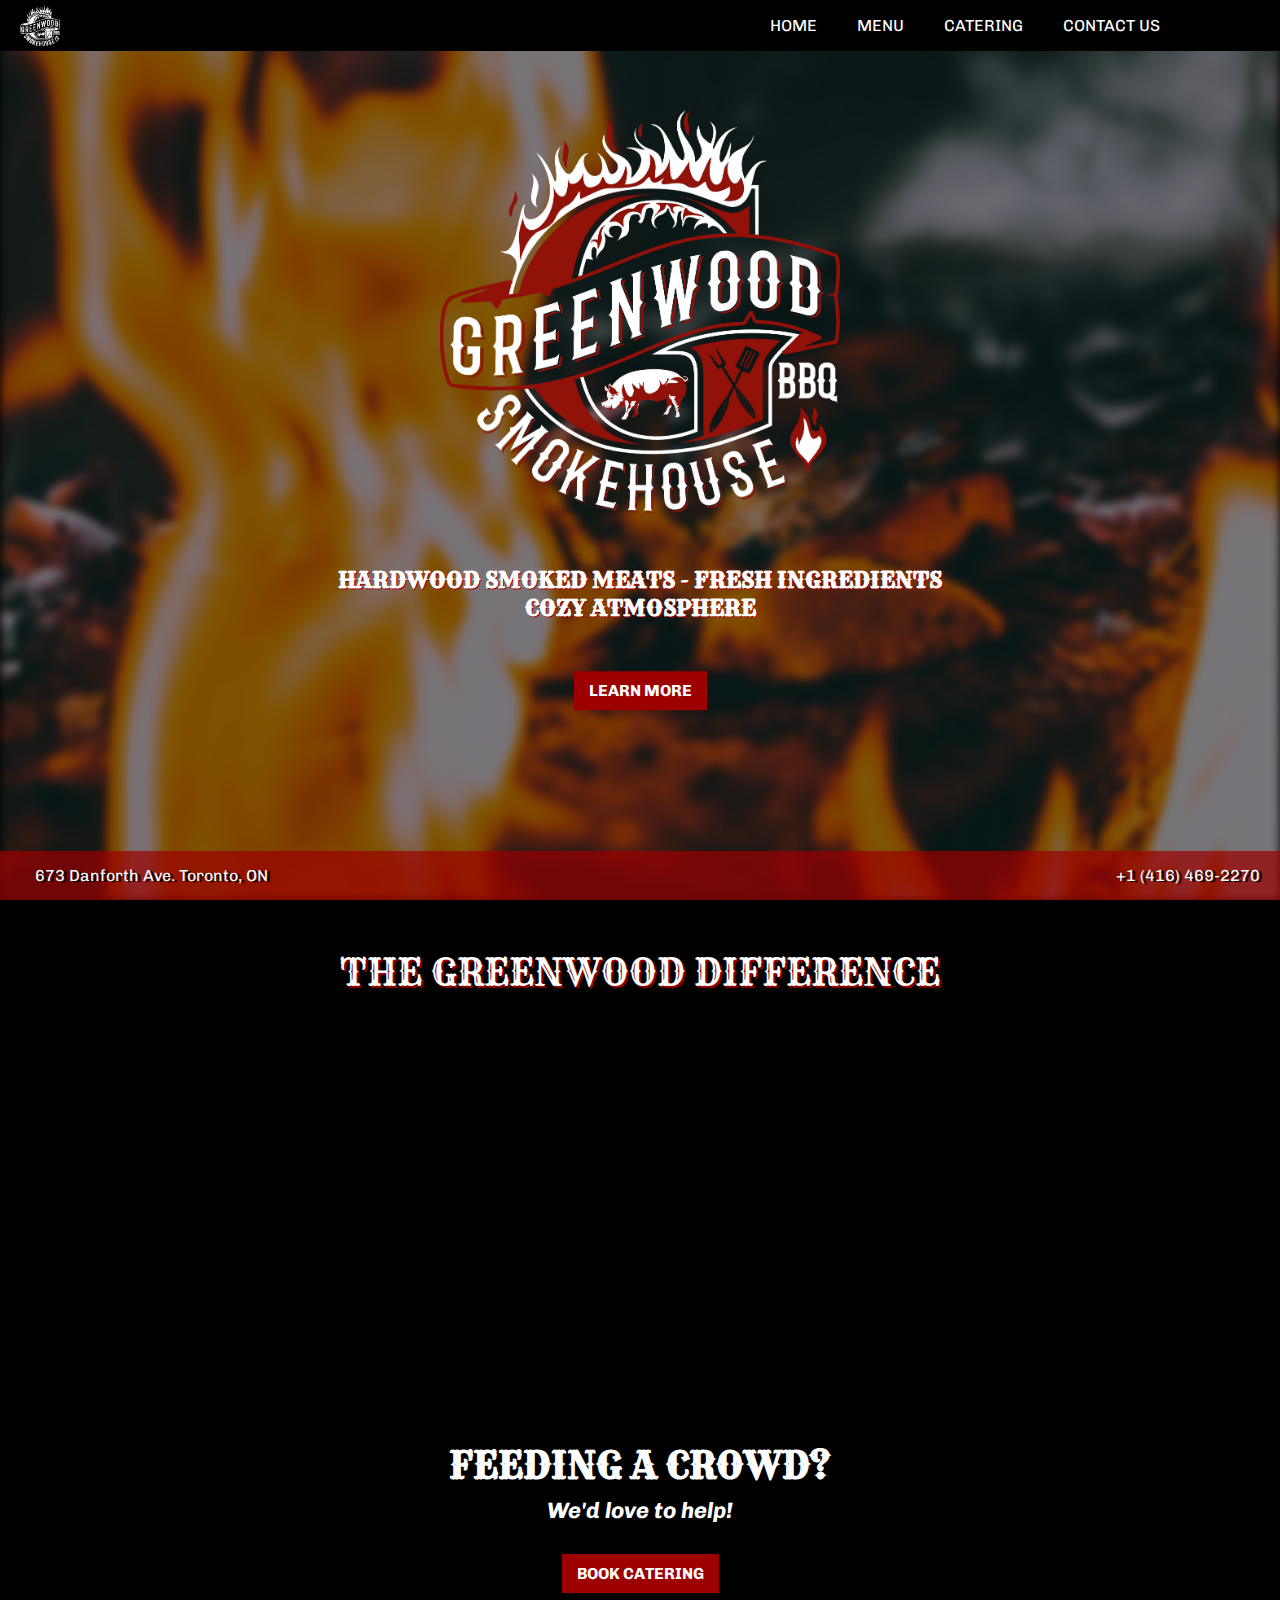
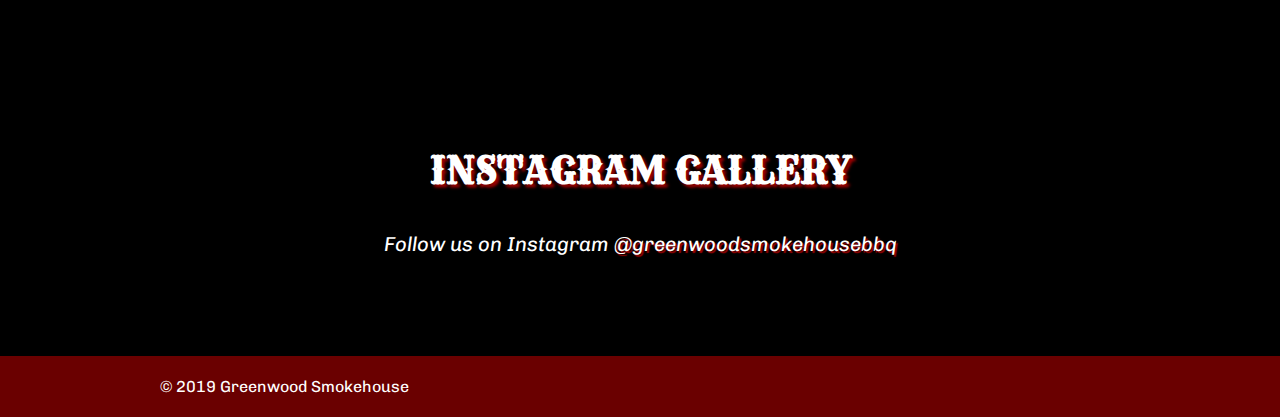
<file: index.html>
<!DOCTYPE html>
<html lang="en">
  <head>
    <meta charset="UTF-8" />
    <meta name="viewport" content="width=device-width, initial-scale=1.0" />
    <meta name="format-detection" content="telephone=no" />
    <meta http-equiv="X-UA-Compatible" content="ie=edge" />
    <link
      rel="stylesheet"
      href="https://use.fontawesome.com/releases/v5.0.13/css/all.css"
      integrity="sha384-DNOHZ68U8hZfKXOrtjWvjxusGo9WQnrNx2sqG0tfsghAvtVlRW3tvkXWZh58N9jp"
      crossorigin="anonymous"
    />
    <link type="image/png" href="./assets/logos/black-no-bg.png" rel="icon" />
    <title>Greenwood Smokehouse</title>
    <link
      href="https://fonts.googleapis.com/css?family=Chivo:400,700|Rye"
      rel="stylesheet"
    />
    <link href="https://unpkg.com/aos@2.3.1/dist/aos.css" rel="stylesheet" />
    <script src="https://unpkg.com/aos@2.3.1/dist/aos.js"></script>
    <link rel="stylesheet" href="./styles/styles.css" />
  </head>
  <body>
    <header class="mobile-header">
      <div class="menu-bar">
        <div class="menu-left">
          <a class="home-image" href="./index.html">
            <div class="menu-image-container black-inverse-img">
              <img src="./assets/logos/black-inverse.png" alt="" />
            </div>
            <div class="menu-image-container color-img-hover">
              <img src="./assets/logos/red-white-no-bg.png" alt="" />
            </div>
          </a>
        </div>

        <input id="burger" type="checkbox" />

        <label for="burger">
          <span></span>
          <span></span>
          <span></span>
        </label>

        <nav>
          <ul>
            <li><a class="menu-link" href="./index.html">Home</a></li>
            <li><a class="menu-link" href="./menu.html">Menu</a></li>
            <li><a class="menu-link" href="./catering.html">Catering</a></li>
            <li><a class="menu-link" href="./contact.html">Contact Us</a></li>
          </ul>
        </nav>
      </div>
      <!-- End of menu bar -->

      <section class="hero">
        <div class="splash"></div>
        <div class="splash-contents">
          <div class="splash-img">
            <img src="./assets/logos/red-white-no-bg.png" alt="" />
          </div>
          <div class="splash-text">
            <h2>
              Hardwood Smoked Meats - Fresh Ingredients <br />Cozy Atmosphere
            </h2>
          </div>
          <div class="splash-buttons">
            <a href="#features" class="learn-more">Learn More</a>
          </div>
        </div>
      </section>
      <section class="header-bottom">
        <div class="left">
          <i class="fas fa-map-marker-alt"></i>673 Danforth Ave. Toronto, ON
        </div>
        <div class="right"><i class="fas fa-phone"></i>+1 (416) 469-2270</div>
      </section>
    </header>
    <header class="normal-header">
      <div class="menu-bar">
        <div class="menu-left">
          <a href="./index.html">
            <div class="menu-image-container black-inverse-img">
              <img src="./assets/logos/black-inverse.png" alt="" />
            </div>
            <div class="menu-image-container color-img-hover">
              <img src="./assets/logos/red-white-no-bg.png" alt="" />
            </div>
          </a>
        </div>
        <div class="menu-right">
          <nav>
            <ul>
              <li><a class="menu-link" href="./index.html">Home</a></li>
              <li><a class="menu-link" href="./menu.html">Menu</a></li>
              <li><a class="menu-link" href="./catering.html">Catering</a></li>
              <li><a class="menu-link" href="./contact.html">Contact Us</a></li>
              <li>
                <a
                  target="_blank"
                  href="https://www.facebook.com/GreenwoodSmokehouseBBQ/"
                  ><i class="fab fa-facebook-square"></i
                ></a>
              </li>
              <li>
                <a
                  target="_blank"
                  href="https://www.instagram.com/greenwoodsmokehousebbq/"
                  ><i class="fab fa-instagram"></i
                ></a>
              </li>
            </ul>
          </nav>
        </div>
      </div>
      <!-- End of menu bar -->

      <section class="hero">
        <div class="splash"></div>
        <div class="splash-contents">
          <div class="splash-img">
            <img src="./assets/logos/red-white-no-bg.png" alt="" />
          </div>
          <div class="splash-text">
            <h2>
              Hardwood Smoked Meats - Fresh Ingredients <br />Cozy Atmosphere
            </h2>
          </div>
          <div class="splash-buttons">
            <a href="#features" class="learn-more">Learn More</a>
          </div>
        </div>
      </section>
      <section class="header-bottom">
        <div class="left">
          <i class="fas fa-map-marker-alt"></i>673 Danforth Ave. Toronto, ON
        </div>
        <div class="right"><i class="fas fa-phone"></i>+1 (416) 469-2270</div>
      </section>
    </header>
    <main>
      <!-- Start of features section -->
      <section id="features" class="features">
        <div class="wrapper">
          <div class="features__title">
            The Greenwood Difference
          </div>
          <div class="features__all">
            <div
              data-aos="zoom-in-right"
              class="features__third features__left"
            >
              <div class="third__title">
                <h3>
                  Sustainably<br />
                  Raised Meat
                </h3>
              </div>
              <div class="card-flip">
                <div class="feature-icon-container front">
                  <img src="./assets/icons/chicken.png" alt="" />
                </div>
                <div class="feature-info back">
                  <div class="info-text">
                    We start by making a fire with locally sourced hardwoods,
                    like oak and sugar maple. <br />Then we take Ontario
                    heritage-bred pork, Certified Angus beef, and hormone-free
                    chicken brought to us by local suppliers. We season it with
                    our signature blend of spices, and slow-smoke it for as long
                    as it takes.
                  </div>
                  <div class="info-img">
                    <img src="./assets/icons/chicken.png" alt="" />
                  </div>
                </div>
              </div>
            </div>
            <div
              data-aos="zoom-in-down"
              class="features__third features__center"
            >
              <div class="third__title">
                <h3>Locally Sourced <br />Ingredients</h3>
              </div>
              <div class="card-flip">
                <div class="feature-icon-container front">
                  <img src="./assets/icons/vegetables.png" alt="" />
                </div>
                <div class="feature-info back">
                  <div class="info-text">
                    We know you will love our vegetables. We hand-select them at
                    local stores and prepare them ourselves. We want everyone to
                    enjoy the flavours of wood-smoked food. That’s why we’re so
                    proud of our vegetarian options, all made in-house from
                    fresh ingredients.
                  </div>
                  <div class="info-img">
                    <img src="./assets/icons/vegetables.png" alt="" />
                  </div>
                </div>
              </div>
            </div>
            <div
              data-aos="zoom-in-left"
              class="features__third features__right"
            >
              <div class="third__title">
                <h3>Cozy & Laid-Back <br />Atmosphere</h3>
              </div>
              <div class="card-flip">
                <div class="feature-icon-container front">
                  <img src="./assets/icons/pig-chillin.png" alt="" />
                </div>
                <div class="feature-info back">
                  <div class="info-text">
                    Kids young and old love our eclectic decor, inspired by your
                    favourite basement rec room. Our menu has many family
                    friendly items - oozy mac & cheese and kids-sized burgers;
                    or sit at the bar to enjoy our craft beer selection,
                    smokehouse cocktails and bourbon menu.
                  </div>
                  <div class="info-img">
                    <img src="./assets/icons/pig-chillin.png" alt="" />
                  </div>
                </div>
              </div>
            </div>
          </div>
        </div>
      </section>
      <!-- End of Features section -->
      <section class="catering">
        <div class="catering-splash"></div>
        <div class="wrapper">
          <div class="catering-text">
            <h3>Feeding a crowd?</h3>
            <h4>We'd love to help!</h4>
          </div>
          <div class="catering-button-container">
            <a href="./catering.html">Book Catering</a>
          </div>
        </div>
      </section>
      <section class="instagram-feed">
        <div class="wrapper">
          <div class="gallery-title"><h2>Instagram Gallery</h2></div>
          <div class="gallery-subtitle">
            Follow us on Instagram
            <a href="https://www.instagram.com/greenwoodsmokehousebbq/"
              >@greenwoodsmokehousebbq</a
            >
          </div>
          <div id="pixlee_container"></div>
          <script type="text/javascript">
            window.PixleeAsyncInit = function() {
              Pixlee.init({ apiKey: "gWC7PxnKuKiQdACxcEk5" });
              Pixlee.addSimpleWidget({ widgetId: "14855" });
            };
          </script>
          <script src="//instafeed.assets.pixlee.com/assets/pixlee_widget_1_0_0.js"></script>
        </div>
      </section>
    </main>
    <footer>
      <div class="wrapper">
        <div class="footer-left">© 2019 Greenwood Smokehouse</div>
        <div class="footer-right">
          <ul class="footer-icons">
            <li>
              <a
                target="_blank"
                href="https://www.facebook.com/GreenwoodSmokehouseBBQ/"
              >
                <i class="fab fa-facebook-square"></i>
              </a>
            </li>
            <li>
              <a
                target="_blank"
                href="https://www.instagram.com/greenwoodsmokehousebbq/"
              >
                <i class="fab fa-instagram"></i>
              </a>
            </li>
            <li>
              <a target="_blank" href="https://twitter.com/Greenwood_BBQ">
                <i class="fab fa-twitter-square"></i>
              </a>
            </li>
            <li>
              <a
                target="_blank"
                href="https://www.tripadvisor.ca/Restaurant_Review-g155019-d5857743-Reviews-Greenwood_Smokehouse_BBQ-Toronto_Ontario.html"
              >
                <i class="fab fa-tripadvisor"></i>
              </a>
            </li>
          </ul>
        </div>
      </div>
    </footer>
  </body>
</html>

<script type="text/javascript">
  AOS.init({
    duration: 1500
  });
</script>
</file>
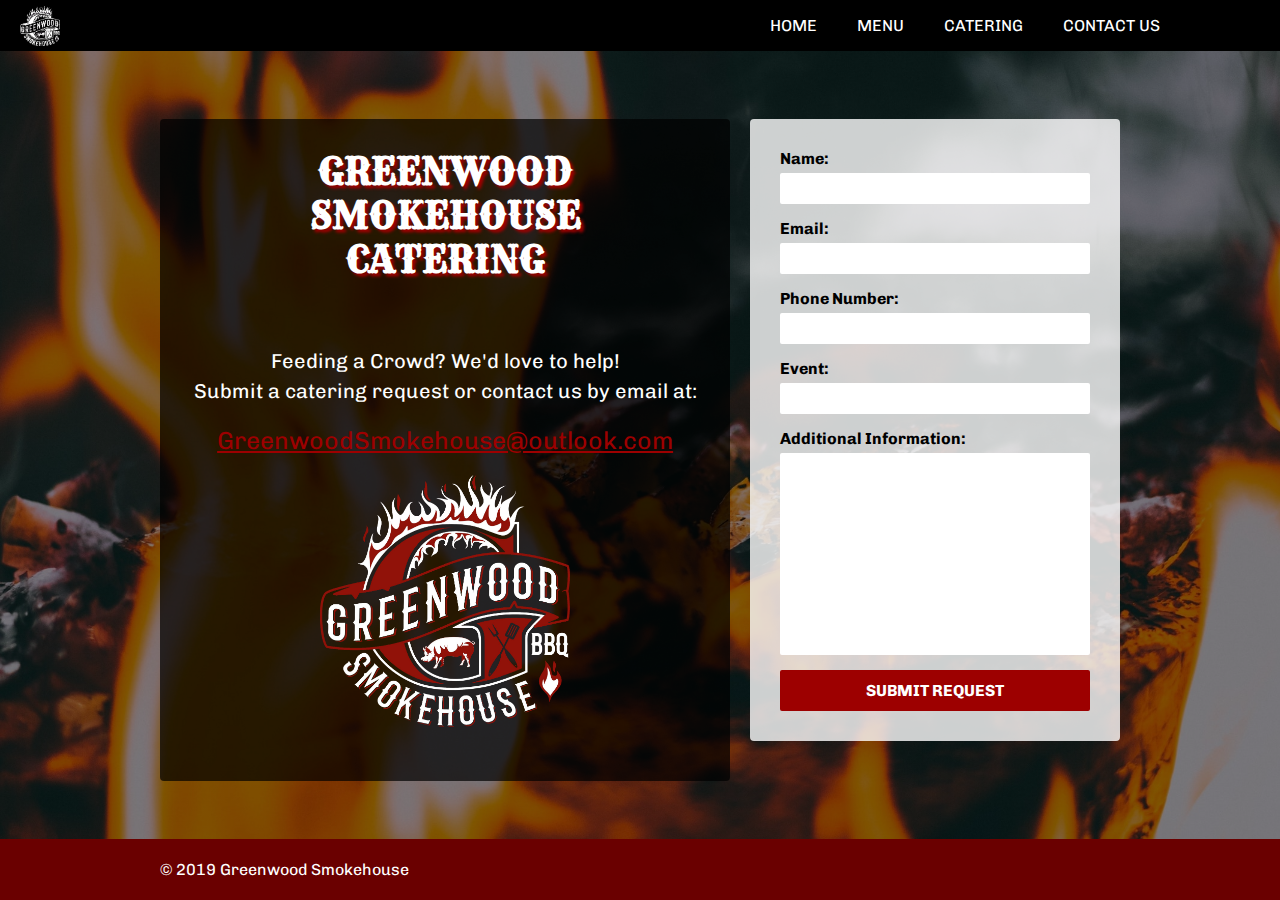
<file: catering.html>
<!DOCTYPE html>
<html lang="en">
  <head>
    <meta charset="UTF-8" />
    <meta name="viewport" content="width=device-width, initial-scale=1.0" />
    <meta http-equiv="X-UA-Compatible" content="ie=edge" />
    <link type="image/png" href="./assets/logos/black-no-bg.png" rel="icon" />
    <link
      rel="stylesheet"
      href="https://use.fontawesome.com/releases/v5.0.13/css/all.css"
      integrity="sha384-DNOHZ68U8hZfKXOrtjWvjxusGo9WQnrNx2sqG0tfsghAvtVlRW3tvkXWZh58N9jp"
      crossorigin="anonymous"
    />
    <title>Catering | Greenwood Smokehouse</title>
    <link
      href="https://fonts.googleapis.com/css?family=Chivo:400,700|Rye"
      rel="stylesheet"
    />
    <link rel="stylesheet" href="./styles/styles.css" />
  </head>
  <body>
    <header class="mobile-header">
      <div class="menu-bar">
        <div class="menu-left">
          <a class="home-image" href="./index.html">
            <div class="menu-image-container black-inverse-img">
              <img src="./assets/logos/black-inverse.png" alt="" />
            </div>
            <div class="menu-image-container color-img-hover">
              <img src="./assets/logos/red-white-no-bg.png" alt="" />
            </div>
          </a>
        </div>

        <input id="burger" type="checkbox" />

        <label for="burger">
          <span></span>
          <span></span>
          <span></span>
        </label>

        <nav>
          <ul>
            <li><a class="menu-link" href="./index.html">Home</a></li>
            <li><a class="menu-link" href="./menu.html">Menu</a></li>
            <li><a class="menu-link" href="./catering.html">Catering</a></li>
            <li><a class="menu-link" href="./contact.html">Contact Us</a></li>
          </ul>
        </nav>
      </div>
    </header>
    <header class="normal-header">
      <div class="menu-bar">
        <div class="menu-left">
          <a href="./index.html">
            <div class="menu-image-container black-inverse-img">
              <img src="./assets/logos/black-inverse.png" alt="" />
            </div>
            <div class="menu-image-container color-img-hover">
              <img src="./assets/logos/red-white-no-bg.png" alt="" />
            </div>
          </a>
        </div>
        <div class="menu-right">
          <nav>
            <ul>
              <li><a class="menu-link" href="./index.html">Home</a></li>
              <li><a class="menu-link" href="./menu.html">Menu</a></li>
              <li><a class="menu-link" href="./catering.html">Catering</a></li>
              <li><a class="menu-link" href="./contact.html">Contact Us</a></li>
              <li>
                <a
                  target="_blank"
                  href="https://www.facebook.com/GreenwoodSmokehouseBBQ/"
                  ><i class="fab fa-facebook-square"></i
                ></a>
              </li>
              <li>
                <a
                  target="_blank"
                  href="https://www.instagram.com/greenwoodsmokehousebbq/"
                  ><i class="fab fa-instagram"></i
                ></a>
              </li>
            </ul>
          </nav>
        </div>
      </div>
    </header>
    <main class="catering-main">
      <div class="wrapper">
        <div class="catering-left">
          <h2>Greenwood Smokehouse<br />Catering</h2>
          <p>
            Feeding a Crowd? We'd love to help!<br />Submit a catering request
            or contact us by email
            <span class="email-mobile"
              ><a
                href="mailto:greenwoodsmokehouse@outlook.com?Subject=Catering%20Request"
                target="_top"
                >here</a
              ></span
            >
            <span class="email-normal">at: </span>
          </p>
          <a
            class="email-normal"
            href="mailto:greenwoodsmokehouse@outlook.com?Subject=Catering%20Request"
            target="_top"
            >GreenwoodSmokehouse@outlook.com</a
          >
          <div class="catering-image-container">
            <img src="./assets/logos/red-white-no-bg.png" alt="" />
          </div>
        </div>
        <div class="catering-right">
          <form action="https://formspree.io/me@tylerackerman.io" method="POST">
            <div>
              <label for="name">Name:</label>
              <input type="text" id="name" name="name" required />
            </div>
            <div>
              <label for="email">Email:</label>
              <input type="email" id="email" name="email" required />
            </div>

            <div>
              <label for="phone-number">Phone Number:</label>
              <input
                type="text"
                id="phone-number"
                name="phone-number"
                required
              />
            </div>
            <div>
              <div>
                <label for="event">Event:</label>
                <input type="text" id="event" name="event" />
              </div>
            </div>

            <label for="message">Additional Information:</label>
            <textarea
              name="message"
              id="message"
              name="message"
              cols="30"
              rows="10"
            ></textarea>

            <input type="submit" value="submit request" />
          </form>
        </div>
      </div>
    </main>
    <footer class="catering-footer">
      <div class="wrapper">
        <div class="footer-left">© 2019 Greenwood Smokehouse</div>
        <div class="footer-right">
          <ul class="footer-icons">
            <li>
              <a
                target="_blank"
                href="https://www.facebook.com/GreenwoodSmokehouseBBQ/"
              >
                <i class="fab fa-facebook-square"></i>
              </a>
            </li>
            <li>
              <a
                target="_blank"
                href="https://www.instagram.com/greenwoodsmokehousebbq/"
              >
                <i class="fab fa-instagram"></i>
              </a>
            </li>
            <li>
              <a target="_blank" href="https://twitter.com/Greenwood_BBQ">
                <i class="fab fa-twitter-square"></i>
              </a>
            </li>
            <li>
              <a
                target="_blank"
                href="https://www.tripadvisor.ca/Restaurant_Review-g155019-d5857743-Reviews-Greenwood_Smokehouse_BBQ-Toronto_Ontario.html"
              >
                <i class="fab fa-tripadvisor"></i>
              </a>
            </li>
          </ul>
        </div>
      </div>
    </footer>
  </body>
</html>
</file>
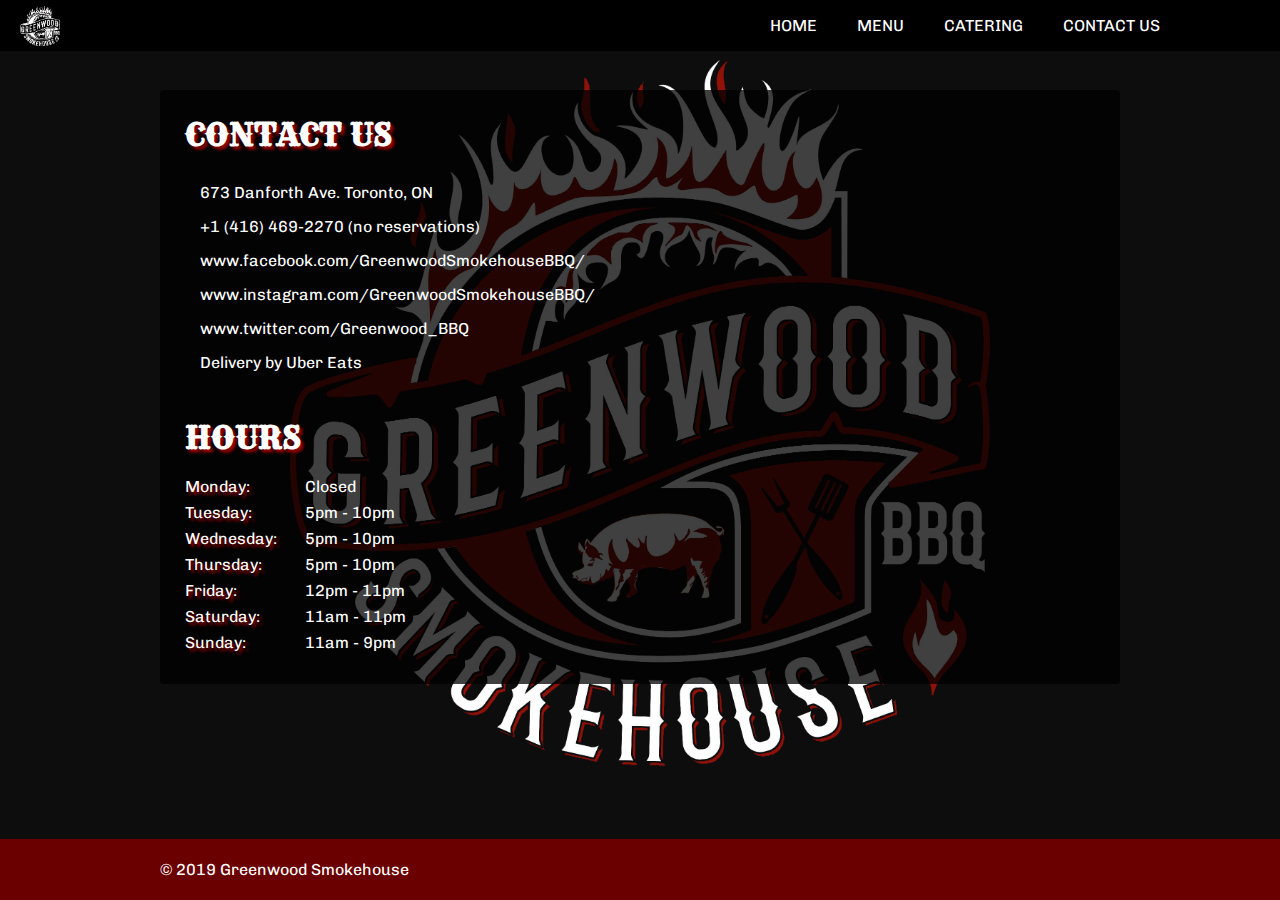
<file: contact.html>
<!DOCTYPE html>
<html lang="en">
  <head>
    <meta charset="UTF-8" />
    <meta name="viewport" content="width=device-width, initial-scale=1.0" />
    <meta http-equiv="X-UA-Compatible" content="ie=edge" />
    <link
      rel="stylesheet"
      href="https://use.fontawesome.com/releases/v5.0.13/css/all.css"
      integrity="sha384-DNOHZ68U8hZfKXOrtjWvjxusGo9WQnrNx2sqG0tfsghAvtVlRW3tvkXWZh58N9jp"
      crossorigin="anonymous"
    />
    <link type="image/png" href="./assets/logos/black-no-bg.png" rel="icon" />
    <title>Contact Us | Greenwood Smokehouse</title>
    <link
      href="https://fonts.googleapis.com/css?family=Chivo:400,700|Rye"
      rel="stylesheet"
    />
    <link rel="stylesheet" href="./styles/styles.css" />
  </head>
  <body>
    <header class="mobile-header">
      <div class="menu-bar">
        <div class="menu-left">
          <a class="home-image" href="./index.html">
            <div class="menu-image-container black-inverse-img">
              <img src="./assets/logos/black-inverse.png" alt="" />
            </div>
            <div class="menu-image-container color-img-hover">
              <img src="./assets/logos/red-white-no-bg.png" alt="" />
            </div>
          </a>
        </div>

        <input id="burger" type="checkbox" />

        <label for="burger">
          <span></span>
          <span></span>
          <span></span>
        </label>

        <nav>
          <ul>
            <li><a class="menu-link" href="./index.html">Home</a></li>
            <li><a class="menu-link" href="./menu.html">Menu</a></li>
            <li><a class="menu-link" href="./catering.html">Catering</a></li>
            <li><a class="menu-link" href="./contact.html">Contact Us</a></li>
          </ul>
        </nav>
      </div>
    </header>
    <header class="normal-header">
      <div class="menu-bar">
        <div class="menu-left">
          <a href="./index.html">
            <div class="menu-image-container black-inverse-img">
              <img src="./assets/logos/black-inverse.png" alt="" />
            </div>
            <div class="menu-image-container color-img-hover">
              <img src="./assets/logos/red-white-no-bg.png" alt="" />
            </div>
          </a>
        </div>
        <div class="menu-right">
          <nav>
            <ul>
              <li><a class="menu-link" href="./index.html">Home</a></li>
              <li><a class="menu-link" href="./menu.html">Menu</a></li>
              <li><a class="menu-link" href="./catering.html">Catering</a></li>
              <li><a class="menu-link" href="./contact.html">Contact Us</a></li>
              <li>
                <a
                  target="_blank"
                  href="www.facebook.com/GreenwoodSmokehouseBBQ/"
                  ><i class="fab fa-facebook-square"></i
                ></a>
              </li>
              <li>
                <a
                  target="_blank"
                  href="www.instagram.com/GreenwoodSmokehouseBBQ/"
                  ><i class="fab fa-instagram"></i
                ></a>
              </li>
            </ul>
          </nav>
        </div>
      </div>
    </header>
    <main class="contact-us">
      <div class="wrapper">
        <div class="contact-us__left">
          <h2>Contact Us</h2>
          <div class="contact-us__methods">
            <div class="address">
              <i class="fas fa-map-marker-alt"></i
              ><a
                target="_blank"
                href="https://www.google.ca/maps/place/Greenwood+Smokehouse+BBQ/@43.6788748,-79.3464231,17z/data=!3m1!4b1!4m5!3m4!1s0x89d4cc8482592bb9:0x933c5d4cd72b08e6!8m2!3d43.6788748!4d-79.3442344"
                >673 Danforth Ave. Toronto, ON</a
              >
            </div>
            <div class="phone-number">
              <i class="fas fa-phone"></i
              ><a href="tel:+14164692270"
                >+1 (416) 469-2270 (no reservations)</a
              >
            </div>
            <div class="facebook">
              <i class="fab fa-facebook-square"></i
              ><a
                class="full-screen-link"
                target="_blank"
                href="https://www.facebook.com/GreenwoodSmokehouseBBQ/"
                >www.facebook.com/GreenwoodSmokehouseBBQ/</a
              >
              <a
                class="mobile-link"
                target="_blank"
                href="https://www.facebook.com/GreenwoodSmokehouseBBQ/"
                >@GreenwoodSmokehouseBBQ</a
              >
            </div>
            <div class="instagram">
              <i class="fab fa-instagram"></i
              ><a
                class="full-screen-link"
                target="_blank"
                href="https://www.instagram.com/greenwoodsmokehousebbq/"
                >www.instagram.com/GreenwoodSmokehouseBBQ/</a
              >
              <a
                class="mobile-link"
                target="_blank"
                href="https://www.instagram.com/greenwoodsmokehousebbq/"
                >@greenwoodsmokehousebbq</a
              >
            </div>
            <div class="twitter">
              <i class="fab fa-twitter"></i
              ><a
                class="full-screen-link"
                target="_blank"
                href="https://twitter.com/Greenwood_BBQ"
                >www.twitter.com/Greenwood_BBQ</a
              >
              <a
                class="mobile-link"
                target="_blank"
                href="https://twitter.com/Greenwood_BBQ"
                >@Greenwood_BBQ</a
              >
            </div>
            <div class="twitter">
              <i class="fab fa-uber"></i>
              <a
                target="_blank"
                href="https://www.ubereats.com/en-CA/toronto/food-delivery/greenwood-smokehouse-bbq/Q0e9RCkTThqXL-y80sVZfg/"
                >Delivery by <span>Uber Eats</span></a
              >
            </div>
          </div>
          <div class="contact-us__hours">
            <h2>Hours</h2>
            <div class="day-hours">
              <span>Monday:</span><span class="hours-right"> Closed<br /></span>
            </div>
            <div class="day-hours">
              <span>Tuesday:</span
              ><span class="hours-right"> 5pm - 10pm<br /></span>
            </div>
            <div class="day-hours">
              <span>Wednesday:</span
              ><span class="hours-right"> 5pm - 10pm<br /></span>
            </div>
            <div class="day-hours">
              <span>Thursday:</span
              ><span class="hours-right"> 5pm - 10pm<br /></span>
            </div>
            <div class="day-hours">
              <span>Friday:</span
              ><span class="hours-right"> 12pm - 11pm<br /></span>
            </div>
            <div class="day-hours">
              <span>Saturday:</span
              ><span class="hours-right"> 11am - 11pm<br /></span>
            </div>
            <div class="day-hours">
              <span>Sunday:</span><span class="hours-right"> 11am - 9pm</span>
            </div>
          </div>
        </div>
        <div class="contact-us__right">
          <div class="mapouter">
            <div class="gmap_canvas">
              <iframe
                width="600"
                height="100%"
                id="gmap_canvas"
                src="https://maps.google.com/maps?q=greenwood%20smokehouse&t=&z=17&ie=UTF8&iwloc=&output=embed"
                frameborder="0"
                scrolling="no"
                marginheight="0"
                marginwidth="0"
              ></iframe>
              <a target="_blank" href="https://www.pureblack.de"></a>
            </div>
            <style>
              .mapouter {
                text-align: right;
                height: 100%;
                width: 600px;
              }

              .gmap_canvas {
                overflow: hidden;
                background: none !important;
                height: 100%;
                width: 600px;
              }
            </style>
          </div>
        </div>
      </div>
    </main>
    <footer class="contact-footer">
      <div class="wrapper">
        <div class="footer-left">© 2019 Greenwood Smokehouse</div>
        <div class="footer-right">
          <ul class="footer-icons">
            <li>
              <a
                target="_blank"
                href="https://www.facebook.com/GreenwoodSmokehouseBBQ/"
              >
                <i class="fab fa-facebook-square"></i>
              </a>
            </li>
            <li>
              <a
                target="_blank"
                href="https://www.instagram.com/greenwoodsmokehousebbq/"
              >
                <i class="fab fa-instagram"></i>
              </a>
            </li>
            <li>
              <a target="_blank" href="https://twitter.com/Greenwood_BBQ">
                <i class="fab fa-twitter-square"></i>
              </a>
            </li>
            <li>
              <a
                target="_blank"
                href="https://www.tripadvisor.ca/Restaurant_Review-g155019-d5857743-Reviews-Greenwood_Smokehouse_BBQ-Toronto_Ontario.html"
              >
                <i class="fab fa-tripadvisor"></i>
              </a>
            </li>
          </ul>
        </div>
      </div>
    </footer>
  </body>
</html>
</file>
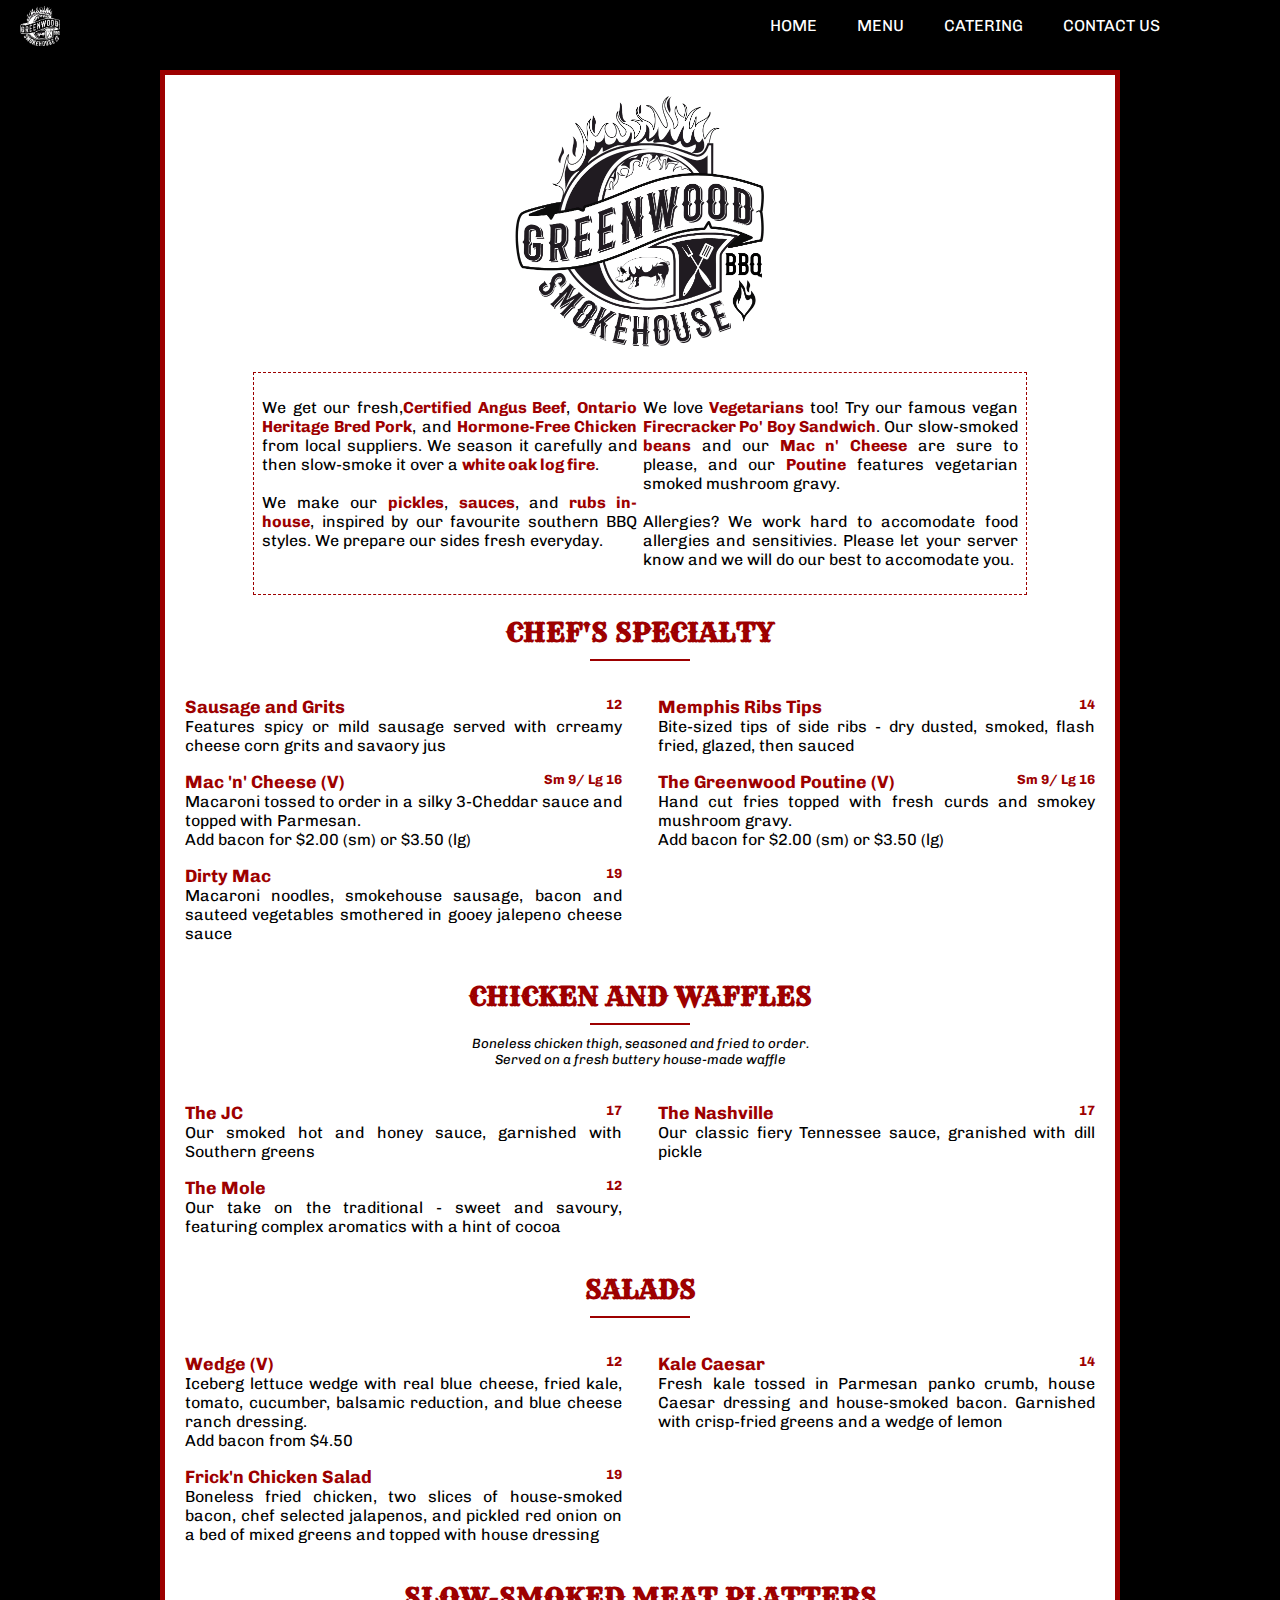
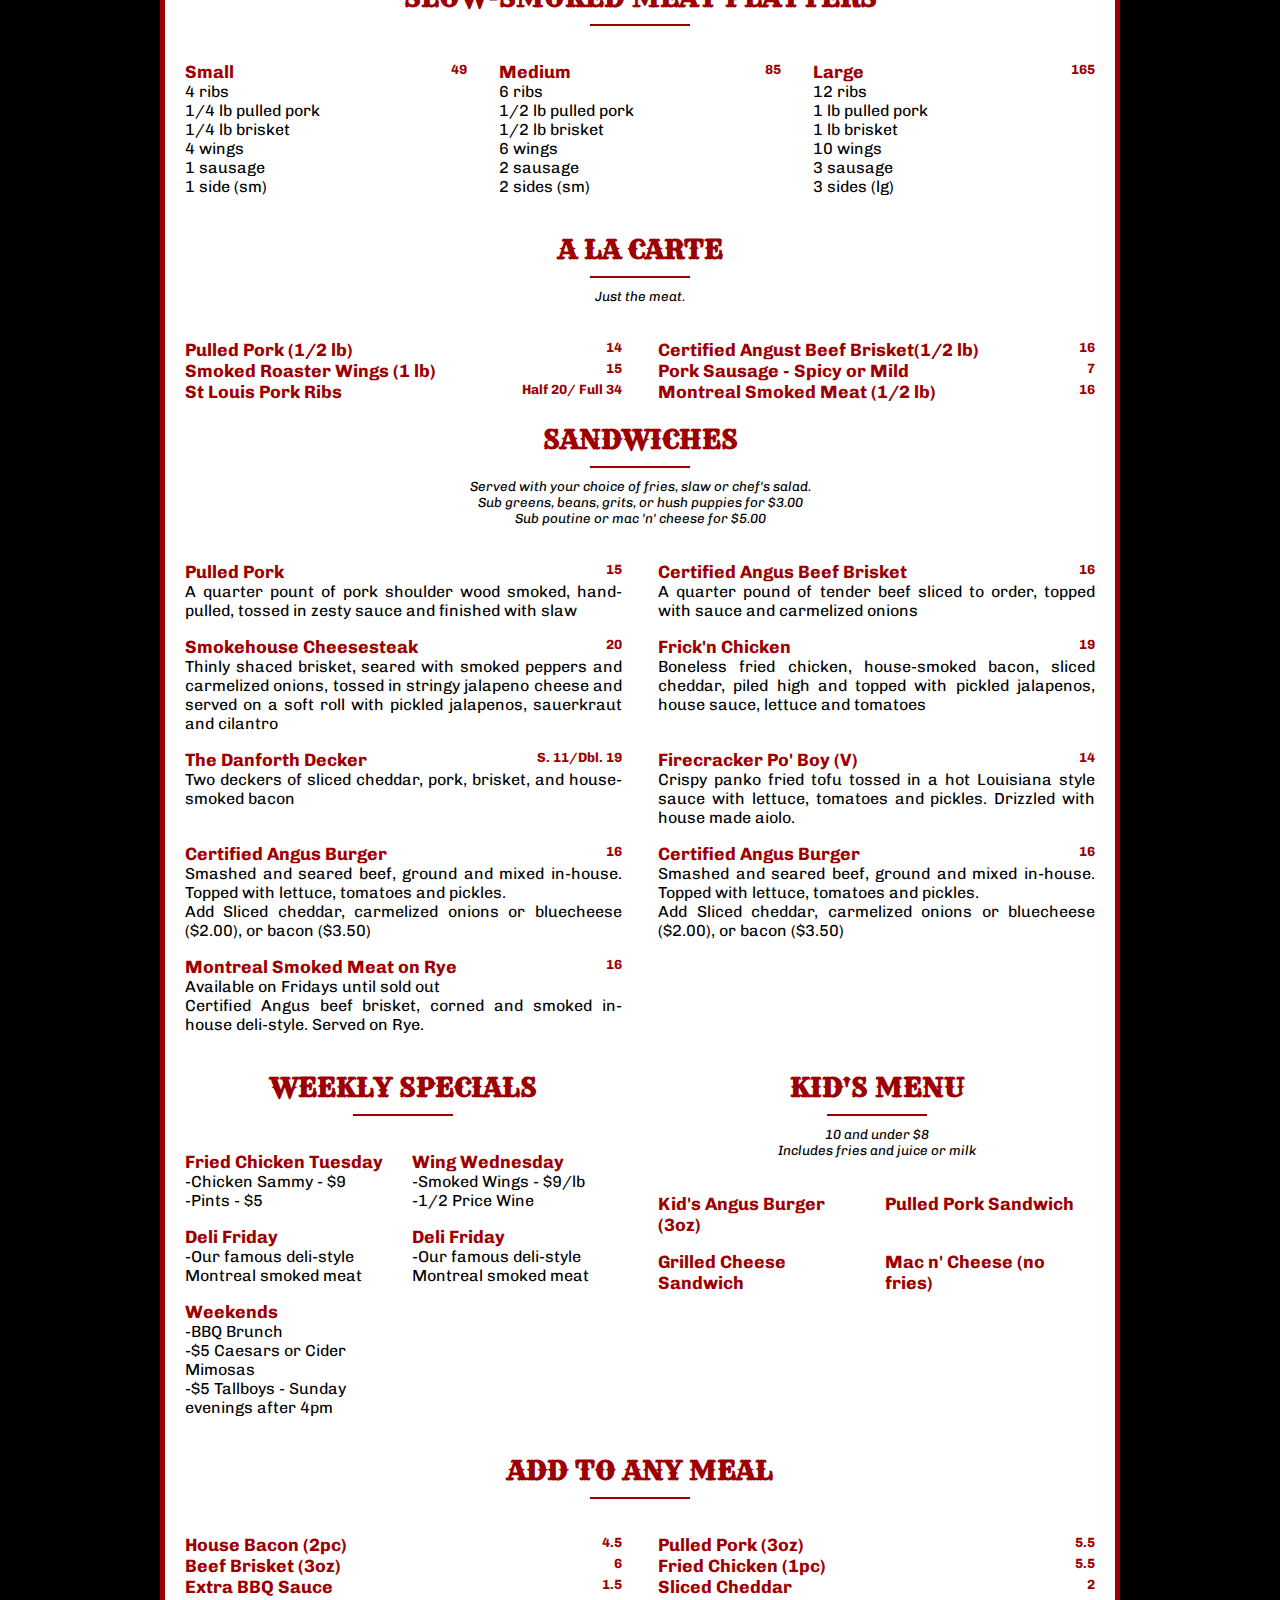
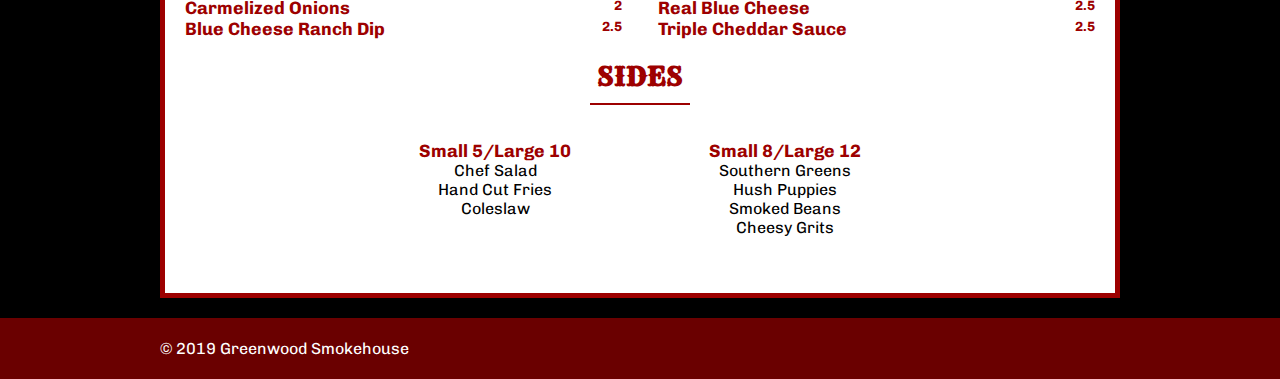
<file: menu.html>
<!DOCTYPE html>
<html lang="en">
  <head>
    <meta charset="UTF-8" />
    <meta name="viewport" content="width=device-width, initial-scale=1.0" />
    <meta http-equiv="X-UA-Compatible" content="ie=edge" />
    <link
      rel="stylesheet"
      href="https://use.fontawesome.com/releases/v5.0.13/css/all.css"
      integrity="sha384-DNOHZ68U8hZfKXOrtjWvjxusGo9WQnrNx2sqG0tfsghAvtVlRW3tvkXWZh58N9jp"
      crossorigin="anonymous"
    />
    <link type="image/png" href="./assets/logos/black-no-bg.png" rel="icon" />
    <title>Menu | Greenwood Smokehouse</title>
    <link
      href="https://fonts.googleapis.com/css?family=Chivo:400,700|Rye"
      rel="stylesheet"
    />
    <link href="https://unpkg.com/aos@2.3.1/dist/aos.css" rel="stylesheet" />
    <script src="https://unpkg.com/aos@2.3.1/dist/aos.js"></script>
    <link rel="stylesheet" href="./styles/styles.css" />
  </head>
  <body class="menu-body">
    <header class="mobile-header">
      <div class="menu-bar">
        <div class="menu-left">
          <a class="home-image" href="./index.html">
            <div class="menu-image-container black-inverse-img">
              <img src="./assets/logos/black-inverse.png" alt="" />
            </div>
            <div class="menu-image-container color-img-hover">
              <img src="./assets/logos/red-white-no-bg.png" alt="" />
            </div>
          </a>
        </div>

        <input id="burger" type="checkbox" />

        <label for="burger">
          <span></span>
          <span></span>
          <span></span>
        </label>

        <nav>
          <ul>
            <li><a class="menu-link" href="./index.html">Home</a></li>
            <li><a class="menu-link" href="./menu.html">Menu</a></li>
            <li><a class="menu-link" href="./catering.html">Catering</a></li>
            <li><a class="menu-link" href="./contact.html">Contact Us</a></li>
          </ul>
        </nav>
      </div>
    </header>
    <header class="normal-header">
      <div class="menu-bar">
        <div class="menu-left">
          <a href="./index.html">
            <div class="menu-image-container black-inverse-img">
              <img src="./assets/logos/black-inverse.png" alt="" />
            </div>
            <div class="menu-image-container color-img-hover">
              <img src="./assets/logos/red-white-no-bg.png" alt="" />
            </div>
          </a>
        </div>
        <div class="menu-right">
          <nav>
            <ul>
              <li><a class="menu-link" href="./index.html">Home</a></li>
              <li><a class="menu-link" href="./menu.html">Menu</a></li>
              <li><a class="menu-link" href="./catering.html">Catering</a></li>
              <li><a class="menu-link" href="./contact.html">Contact Us</a></li>
              <li>
                <a
                  target="_blank"
                  href="https://www.facebook.com/GreenwoodSmokehouseBBQ/"
                  ><i class="fab fa-facebook-square"></i
                ></a>
              </li>
              <li>
                <a
                  target="_blank"
                  href="https://www.instagram.com/greenwoodsmokehousebbq/"
                  ><i class="fab fa-instagram"></i
                ></a>
              </li>
            </ul>
          </nav>
        </div>
      </div>
    </header>
    <section class="menu">
      <div class="wrapper menu-wrapper">
        <div class="block">
          <div class="logo-container">
            <img src="./assets/logos/black-no-bg.png" alt="" />
          </div>
        </div>
        <div class="menu-desc">
          <p class="para1">
            We get our fresh,<span>Certified Angus Beef</span>,
            <span>Ontario Heritage Bred Pork</span>, and
            <span>Hormone-Free Chicken</span> from local suppliers. We season it
            carefully and then slow-smoke it over a
            <span>white oak log fire</span>.
            <br />
            <br />
            We make our <span>pickles</span>, <span>sauces</span>, and
            <span>rubs in-house</span>, inspired by our favourite southern BBQ
            styles. We prepare our sides fresh everyday.
          </p>
          <p class="para2">
            We love <span>Vegetarians</span> too! Try our famous vegan
            <span>Firecracker Po' Boy Sandwich</span>. Our slow-smoked
            <span>beans</span> and our <span>Mac n' Cheese</span> are sure to
            please, and our <span>Poutine</span> features vegetarian smoked
            mushroom gravy.
            <br />
            <br />
            Allergies? We work hard to accomodate food allergies and
            sensitivies. Please let your server know and we will do our best to
            accomodate you.
          </p>
        </div>
        <!-- Start of a category of food -->
        <div class="category specialty">
          <h2 class="category__title">Chef's Specialty</h2>
          <div class="stylistic-line"></div>
          <p class="category-desc"></p>
          <div class="items-container">
            <!-- Start of one item -->
            <div class="one-item clearfix">
              <span class="item-name">Sausage and Grits</span>
              <span class="price">12</span>
              <p class="item-info">
                Features spicy or mild sausage served with crreamy cheese corn
                grits and savaory jus
              </p>
            </div>
            <!-- End of one item -->
            <!-- Start of one item -->
            <div class="one-item clearfix">
              <span class="item-name">Memphis Ribs Tips</span
              ><span class="price">14</span>
              <p class="item-info">
                Bite-sized tips of side ribs - dry dusted, smoked, flash fried,
                glazed, then sauced
              </p>
            </div>
            <!-- End of one item -->
            <!-- Start of one item -->
            <div class="one-item clearfix">
              <span class="item-name">Mac 'n' Cheese (V)</span>
              <span class="price">Sm 9/ Lg 16</span>
              <p class="item-info">
                Macaroni tossed to order in a silky 3-Cheddar sauce and topped
                with Parmesan. <br />Add bacon for $2.00 (sm) or $3.50 (lg)
              </p>
            </div>
            <!-- End of one item -->
            <!-- Start of one item -->
            <div class="one-item clearfix">
              <span class="item-name">The Greenwood Poutine (V)</span>
              <span class="price">Sm 9/ Lg 16</span>
              <p class="item-info">
                Hand cut fries topped with fresh curds and smokey mushroom
                gravy.<br />Add bacon for $2.00 (sm) or $3.50 (lg)
              </p>
            </div>
            <!-- End of one item -->
            <!-- Start of one item -->
            <div class="one-item clearfix">
              <span class="item-name">Dirty Mac</span>
              <span class="price">19</span>
              <p class="item-info">
                Macaroni noodles, smokehouse sausage, bacon and sauteed
                vegetables smothered in gooey jalepeno cheese sauce
              </p>
            </div>
            <!-- End of one item -->
          </div>
        </div>
        <!-- End of a category of food -->
        <!-- Start of a category of food -->
        <div class="category waffles">
          <h2 class="category__title">Chicken and Waffles</h2>
          <div class="stylistic-line"></div>
          <p class="category-desc">
            Boneless chicken thigh, seasoned and fried to order.<br />Served on
            a fresh buttery house-made waffle
          </p>
          <div class="items-container">
            <!-- Start of one item -->
            <div class="one-item clearfix">
              <span class="item-name">The JC</span>
              <span class="price">17</span>
              <p class="item-info">
                Our smoked hot and honey sauce, garnished with Southern greens
              </p>
            </div>
            <!-- End of one item -->
            <!-- Start of one item -->
            <div class="one-item clearfix">
              <span class="item-name">The Nashville</span>
              <span class="price">17</span>
              <p class="item-info">
                Our classic fiery Tennessee sauce, granished with dill pickle
              </p>
            </div>
            <!-- End of one item -->
            <!-- Start of one item -->
            <div class="one-item clearfix">
              <span class="item-name">The Mole</span>
              <span class="price">12</span>
              <p class="item-info">
                Our take on the traditional - sweet and savoury, featuring
                complex aromatics with a hint of cocoa
              </p>
            </div>
            <!-- End of one item -->
          </div>
        </div>
        <!-- End of a category of food -->
        <!-- Start of a category of food -->
        <div class="category salads">
          <h2 class="category__title">Salads</h2>
          <div class="stylistic-line"></div>
          <p class="category-desc"></p>
          <div class="items-container">
            <!-- Start of one item -->
            <div class="one-item clearfix">
              <span class="item-name">Wedge (V)</span>
              <span class="price">12</span>
              <p class="item-info">
                Iceberg lettuce wedge with real blue cheese, fried kale, tomato,
                cucumber, balsamic reduction, and blue cheese ranch dressing.
                <br />Add bacon from $4.50
              </p>
            </div>
            <!-- End of one item -->
            <!-- Start of one item -->
            <div class="one-item clearfix">
              <span class="item-name">Kale Caesar</span>
              <span class="price">14</span>
              <p class="item-info">
                Fresh kale tossed in Parmesan panko crumb, house Caesar dressing
                and house-smoked bacon. Garnished with crisp-fried greens and a
                wedge of lemon
              </p>
            </div>
            <!-- End of one item -->
            <!-- Start of one item -->
            <div class="one-item clearfix">
              <span class="item-name">Frick'n Chicken Salad</span>
              <span class="price">19</span>
              <p class="item-info">
                Boneless fried chicken, two slices of house-smoked bacon, chef
                selected jalapenos, and pickled red onion on a bed of mixed
                greens and topped with house dressing
              </p>
            </div>
            <!-- End of one item -->
          </div>
        </div>
        <!-- End of a category of food -->
        <!-- Start of a category of food -->
        <div class="category platters">
          <h2 class="category__title">Slow-Smoked Meat Platters</h2>
          <div class="stylistic-line"></div>
          <p class="category-desc"></p>
          <div class="items-container">
            <!-- Start of one item -->
            <div class="one-item clearfix">
              <span class="item-name">Small</span>
              <span class="price">49</span>
              <p class="item-info">
                4 ribs<br />
                1/4 lb pulled pork<br />
                1/4 lb brisket<br />
                4 wings<br />
                1 sausage<br />
                1 side (sm)
              </p>
            </div>
            <!-- End of one item -->
            <!-- Start of one item -->
            <div class="one-item clearfix">
              <span class="item-name">Medium</span>
              <span class="price">85</span>
              <p class="item-info">
                6 ribs<br />
                1/2 lb pulled pork<br />
                1/2 lb brisket<br />
                6 wings<br />
                2 sausage<br />
                2 sides (sm)
              </p>
            </div>
            <!-- End of one item -->
            <!-- Start of one item -->
            <div class="one-item clearfix">
              <span class="item-name">Large</span>
              <span class="price">165</span>
              <p class="item-info">
                12 ribs<br />
                1 lb pulled pork<br />
                1 lb brisket<br />
                10 wings<br />
                3 sausage<br />
                3 sides (lg)
              </p>
            </div>
            <!-- End of one item -->
          </div>
        </div>
        <!-- End of a category of food -->
        <!-- Start of a category of food -->
        <div class="category carte">
          <h2 class="category__title">a la carte</h2>
          <div class="stylistic-line"></div>
          <p class="category-desc">Just the meat.</p>
          <div class="items-container">
            <!-- Start of one item -->
            <div class="one-item clearfix">
              <span class="item-name">Pulled Pork (1/2 lb)</span>
              <span class="price">14</span>
              <!-- <p class="item-info">
                Features spicy or mild sausage served with crreamy cheese corn
                grits and savaory jus
              </p> -->
            </div>
            <!-- End of one item -->
            <!-- Start of one item -->
            <div class="one-item clearfix">
              <span class="item-name"
                >Certified Angust Beef Brisket(1/2 lb)</span
              ><span class="price">16</span>
              <!-- <p class="item-info">
                Bite-sized tips of side ribs - dry dusted, smoked, flash fried,
                glazed, then sauced
              </p> -->
            </div>
            <!-- End of one item -->
            <!-- Start of one item -->
            <div class="one-item clearfix">
              <span class="item-name">Smoked Roaster Wings (1 lb)</span>
              <span class="price">15</span>
              <!-- <p class="item-info">
                Macaroni tossed to order in a silky 3-Cheddar sauce and topped
                with Parmesan. <br />Add bacon for $2.00 (sm) or $3.50 (lg)
              </p> -->
            </div>
            <!-- End of one item -->
            <!-- Start of one item -->
            <div class="one-item clearfix">
              <span class="item-name">Pork Sausage - Spicy or Mild</span>
              <span class="price">7</span>
              <!-- <p class="item-info">
                Hand cut fries topped with fresh curds and smokey mushroom
                gravy.<br />Add bacon for $2.00 (sm) or $3.50 (lg)
              </p> -->
            </div>
            <!-- End of one item -->
            <!-- Start of one item -->
            <div class="one-item clearfix">
              <span class="item-name">St Louis Pork Ribs</span>
              <span class="price">Half 20/ Full 34</span>
              <!-- <p class="item-info">
                Macaroni noodles, smokehouse sausage, bacon and sauteed
                vegetables smothered in gooey jalepeno cheese sauce
              </p> -->
            </div>
            <!-- End of one item -->
            <!-- Start of one item -->
            <div class="one-item clearfix">
              <span class="item-name">Montreal Smoked Meat (1/2 lb)</span>
              <span class="price">16</span>
              <!-- <p class="item-info">
                            Macaroni noodles, smokehouse sausage, bacon and sauteed
                            vegetables smothered in gooey jalepeno cheese sauce
                          </p> -->
            </div>
            <!-- End of one item -->
          </div>
        </div>
        <!-- End of a category of food -->
        <!-- Start of a category of food -->
        <div class="category sandwiches">
          <h2 class="category__title">Sandwiches</h2>
          <div class="stylistic-line"></div>
          <p class="category-desc">
            Served with your choice of fries, slaw or chef's salad.<br />
            Sub greens, beans, grits, or hush puppies for $3.00<br />
            Sub poutine or mac 'n' cheese for $5.00
          </p>
          <div class="items-container">
            <!-- Start of one item -->
            <div class="one-item clearfix">
              <span class="item-name">Pulled Pork</span>
              <span class="price">15</span>
              <p class="item-info">
                A quarter pount of pork shoulder wood smoked, hand-pulled,
                tossed in zesty sauce and finished with slaw
              </p>
            </div>
            <!-- End of one item -->
            <!-- Start of one item -->
            <div class="one-item clearfix">
              <span class="item-name">Certified Angus Beef Brisket</span>
              <span class="price">16</span>
              <p class="item-info">
                A quarter pound of tender beef sliced to order, topped with
                sauce and carmelized onions
              </p>
            </div>
            <!-- End of one item -->
            <!-- Start of one item -->
            <div class="one-item clearfix">
              <span class="item-name">Smokehouse Cheesesteak</span>
              <span class="price">20</span>
              <p class="item-info">
                Thinly shaced brisket, seared with smoked peppers and carmelized
                onions, tossed in stringy jalapeno cheese and served on a soft
                roll with pickled jalapenos, sauerkraut and cilantro
              </p>
            </div>
            <!-- End of one item -->
            <!-- Start of one item -->
            <div class="one-item clearfix">
              <span class="item-name">Frick'n Chicken</span>
              <span class="price">19</span>
              <p class="item-info">
                Boneless fried chicken, house-smoked bacon, sliced cheddar,
                piled high and topped with pickled jalapenos, house sauce,
                lettuce and tomatoes
              </p>
            </div>
            <!-- End of one item -->
            <!-- Start of one item -->
            <div class="one-item clearfix">
              <span class="item-name">The Danforth Decker</span>
              <span class="price">S. 11/Dbl. 19</span>
              <p class="item-info">
                Two deckers of sliced cheddar, pork, brisket, and house-smoked
                bacon
              </p>
            </div>
            <!-- End of one item -->
            <!-- Start of one item -->
            <div class="one-item clearfix">
              <span class="item-name">Firecracker Po' Boy (V)</span>
              <span class="price">14</span>
              <p class="item-info">
                Crispy panko fried tofu tossed in a hot Louisiana style sauce
                with lettuce, tomatoes and pickles. Drizzled with house made
                aiolo.
              </p>
            </div>
            <!-- End of one item -->
            <!-- Start of one item -->
            <div class="one-item clearfix">
              <span class="item-name">Certified Angus Burger</span>
              <span class="price">16</span>
              <p class="item-info">
                Smashed and seared beef, ground and mixed in-house. Topped with
                lettuce, tomatoes and pickles.
                <br />Add Sliced cheddar, carmelized onions or bluecheese
                ($2.00), or bacon ($3.50)
              </p>
            </div>
            <!-- End of one item -->
            <!-- Start of one item -->
            <div class="one-item clearfix">
              <span class="item-name">Certified Angus Burger</span>
              <span class="price">16</span>
              <p class="item-info">
                Smashed and seared beef, ground and mixed in-house. Topped with
                lettuce, tomatoes and pickles.
                <br />Add Sliced cheddar, carmelized onions or bluecheese
                ($2.00), or bacon ($3.50)
              </p>
            </div>
            <!-- End of one item -->
            <!-- Start of one item -->
            <div class="one-item clearfix">
              <span class="item-name">Montreal Smoked Meat on Rye</span>
              <span class="price">16</span>
              <p class="item-info">
                Available on Fridays until sold out<br />
                Certified Angus beef brisket, corned and smoked in-house
                deli-style. Served on Rye.
              </p>
            </div>
            <!-- End of one item -->
          </div>
        </div>
        <!-- End of a category of food -->
        <!-- Start of a SMALL category of food -->
        <div class="category specials small">
          <h2 class="category__title">Weekly Specials</h2>
          <div class="stylistic-line"></div>
          <p class="category-desc"></p>
          <div class="items-container">
            <!-- Start of one item -->
            <div class="one-item clearfix">
              <span class="item-name">Fried Chicken Tuesday</span>
              <!-- <span class="price">12</span> -->
              <p class="item-info">
                -Chicken Sammy - $9<br />
                -Pints - $5
              </p>
            </div>
            <!-- End of one item -->
            <!-- Start of one item -->
            <div class="one-item clearfix">
              <span class="item-name">Wing Wednesday</span>
              <!-- <span class="price">14</span> -->
              <p class="item-info">
                -Smoked Wings - $9/lb<br />
                -1/2 Price Wine
              </p>
            </div>
            <!-- End of one item -->
            <!-- Start of one item -->
            <div class="one-item clearfix">
              <span class="item-name">Deli Friday</span>
              <!-- <span class="price">19</span> -->
              <p class="item-info">
                -Our famous deli-style Montreal smoked meat
              </p>
            </div>
            <!-- End of one item -->
            <!-- Start of one item -->
            <div class="one-item clearfix">
              <span class="item-name">Deli Friday</span>
              <!-- <span class="price">19</span> -->
              <p class="item-info">
                -Our famous deli-style Montreal smoked meat
              </p>
            </div>
            <!-- End of one item -->
            <!-- Start of one item -->
            <div class="one-item clearfix">
              <span class="item-name">Weekends</span>
              <!-- <span class="price">19</span> -->
              <p class="item-info">
                -BBQ Brunch<br />
                -$5 Caesars or Cider Mimosas<br />
                -$5 Tallboys - Sunday evenings after 4pm<br />
              </p>
            </div>
            <!-- End of one item -->
          </div>
        </div>
        <!-- End of a SMALL category of food -->
        <!-- Start of a SMALL category of food -->
        <div class="category kids small">
          <h2 class="category__title">Kid's Menu</h2>
          <div class="stylistic-line"></div>
          <p class="category-desc">
            10 and under $8<br />Includes fries and juice or milk
          </p>
          <div class="items-container">
            <!-- Start of one item -->
            <div class="one-item clearfix">
              <span class="item-name">Kid's Angus Burger (3oz)</span>
              <!-- <span class="price">12</span> -->
              <!-- <p class="item-info">
                -Chicken Sammy - $9<br />
                -Pints - $5
              </p> -->
            </div>
            <!-- End of one item -->
            <!-- Start of one item -->
            <div class="one-item clearfix">
              <span class="item-name">Pulled Pork Sandwich</span>
              <!-- <span class="price">14</span> -->
              <!-- <p class="item-info">
                -Smoked Wings - $9/lb<br />
                -1/2 Price Wine
              </p> -->
            </div>
            <!-- End of one item -->
            <!-- Start of one item -->
            <div class="one-item clearfix">
              <span class="item-name">Grilled Cheese Sandwich</span>
              <!-- <span class="price">19</span> -->
              <!-- <p class="item-info">
                -Our famous deli-style Montreal smoked meat
              </p> -->
            </div>
            <!-- End of one item -->

            <!-- Start of one item -->
            <div class="one-item clearfix">
              <span class="item-name">Mac n' Cheese (no fries)</span>
              <!-- <span class="price">19</span> -->
              <!-- <p class="item-info">
                -BBQ Brunch<br />
                -$5 Caesars or Cider Mimosas<br />
                -$5 Tallboys - Sunday evenings after 4pm<br />
              </p> -->
            </div>
            <!-- End of one item -->
          </div>
        </div>
        <!-- End of a SMALL category of food -->
        <!-- Start of a category of food -->

        <!-- Start of a category of food -->
        <div class="category additions">
          <h2 class="category__title">Add To Any Meal</h2>
          <div class="stylistic-line"></div>
          <p class="category-desc"></p>
          <div class="items-container">
            <!-- Start of one item -->
            <div class="one-item clearfix">
              <span class="item-name">House Bacon (2pc)</span>
              <span class="price">4.5</span>
              <!-- <p class="item-info">
                Features spicy or mild sausage served with crreamy cheese corn
                grits and savaory jus
              </p> -->
            </div>
            <!-- End of one item -->
            <!-- Start of one item -->
            <div class="one-item clearfix">
              <span class="item-name">Pulled Pork (3oz)</span
              ><span class="price">5.5</span>
              <!-- <p class="item-info">
                Bite-sized tips of side ribs - dry dusted, smoked, flash fried,
                glazed, then sauced
              </p> -->
            </div>
            <!-- End of one item -->
            <!-- Start of one item -->
            <div class="one-item clearfix">
              <span class="item-name">Beef Brisket (3oz)</span>
              <span class="price">6</span>
              <!-- <p class="item-info">
                Macaroni tossed to order in a silky 3-Cheddar sauce and topped
                with Parmesan. <br />Add bacon for $2.00 (sm) or $3.50 (lg)
              </p> -->
            </div>
            <!-- End of one item -->
            <!-- Start of one item -->
            <div class="one-item clearfix">
              <span class="item-name">Fried Chicken (1pc)</span>
              <span class="price">5.5</span>
              <!-- <p class="item-info">
                Hand cut fries topped with fresh curds and smokey mushroom
                gravy.<br />Add bacon for $2.00 (sm) or $3.50 (lg)
              </p> -->
            </div>
            <!-- End of one item -->
            <!-- Start of one item -->
            <div class="one-item clearfix">
              <span class="item-name">Extra BBQ Sauce</span>
              <span class="price">1.5</span>
              <!-- <p class="item-info">
                Macaroni noodles, smokehouse sausage, bacon and sauteed
                vegetables smothered in gooey jalepeno cheese sauce
              </p> -->
            </div>
            <!-- End of one item -->
            <!-- Start of one item -->
            <div class="one-item clearfix">
              <span class="item-name">Sliced Cheddar</span>
              <span class="price">2</span>
              <!-- <p class="item-info">
                Macaroni noodles, smokehouse sausage, bacon and sauteed
                vegetables smothered in gooey jalepeno cheese sauce
              </p> -->
            </div>
            <!-- End of one item -->
            <!-- Start of one item -->
            <div class="one-item clearfix">
              <span class="item-name">Carmelized Onions</span>
              <span class="price">2</span>
              <!-- <p class="item-info">
                Macaroni noodles, smokehouse sausage, bacon and sauteed
                vegetables smothered in gooey jalepeno cheese sauce
              </p> -->
            </div>
            <!-- End of one item -->
            <!-- Start of one item -->
            <div class="one-item clearfix">
              <span class="item-name">Real Blue Cheese</span>
              <span class="price">2.5</span>
              <!-- <p class="item-info">
                Macaroni noodles, smokehouse sausage, bacon and sauteed
                vegetables smothered in gooey jalepeno cheese sauce
              </p> -->
            </div>
            <!-- End of one item -->
            <!-- Start of one item -->
            <div class="one-item clearfix">
              <span class="item-name">Blue Cheese Ranch Dip</span>
              <span class="price">2.5</span>
              <!-- <p class="item-info">
                Macaroni noodles, smokehouse sausage, bacon and sauteed
                vegetables smothered in gooey jalepeno cheese sauce
              </p> -->
            </div>
            <!-- End of one item -->
            <!-- Start of one item -->
            <div class="one-item clearfix">
              <span class="item-name">Triple Cheddar Sauce</span>
              <span class="price">2.5</span>
              <!-- <p class="item-info">
                Macaroni noodles, smokehouse sausage, bacon and sauteed
                vegetables smothered in gooey jalepeno cheese sauce
              </p> -->
            </div>
            <!-- End of one item -->
          </div>
        </div>
        <!-- End of a category of food -->
        <div class="category sides">
          <h2 class="category__title">Sides</h2>
          <div class="stylistic-line"></div>
          <p class="category-desc"></p>
          <div class="items-container">
            <!-- Start of one item -->
            <div class="one-item clearfix">
              <span class="item-name">Small 5/Large 10</span>
              <!-- <span class="price">4.5</span> -->
              <p class="item-info">
                Chef Salad<br />
                Hand Cut Fries<br />
                Coleslaw
              </p>
            </div>
            <!-- End of one item -->
            <!-- Start of one item -->
            <div class="one-item clearfix">
              <span class="item-name">Small 8/Large 12</span>
              <!-- <span class="price">5.5</span> -->
              <p class="item-info">
                Southern Greens<br />
                Hush Puppies<br />
                Smoked Beans<br />
                Cheesy Grits
              </p>
            </div>
            <!-- End of one item -->
          </div>
        </div>
        <!-- End of a category of food -->
      </div>
    </section>
    <footer class="menu-footer">
      <div class="wrapper">
        <div class="footer-left">© 2019 Greenwood Smokehouse</div>
        <div class="footer-right">
          <ul class="footer-icons">
            <li>
              <a
                target="_blank"
                href="https://www.facebook.com/GreenwoodSmokehouseBBQ/"
              >
                <i class="fab fa-facebook-square"></i>
              </a>
            </li>
            <li>
              <a
                target="_blank"
                href="https://www.instagram.com/greenwoodsmokehousebbq/"
              >
                <i class="fab fa-instagram"></i>
              </a>
            </li>
            <li>
              <a target="_blank" href="https://twitter.com/Greenwood_BBQ">
                <i class="fab fa-twitter-square"></i>
              </a>
            </li>
            <li>
              <a
                target="_blank"
                href="https://www.tripadvisor.ca/Restaurant_Review-g155019-d5857743-Reviews-Greenwood_Smokehouse_BBQ-Toronto_Ontario.html"
              >
                <i class="fab fa-tripadvisor"></i>
              </a>
            </li>
          </ul>
        </div>
      </div>
    </footer>
  </body>
</html>
</file>
<file: styles/styles.css>
article,
aside,
details,
figcaption,
figure,
footer,
header,
hgroup,
nav,
section,
summary {
  display: block; }

audio,
canvas,
video {
  display: inline-block; }

audio:not([controls]) {
  display: none;
  height: 0; }

[hidden] {
  display: none; }

html {
  font-family: sans-serif;
  -webkit-text-size-adjust: 100%;
  -ms-text-size-adjust: 100%; }

a:focus {
  outline: thin dotted; }

a:active,
a:hover {
  outline: 0; }

h1 {
  font-size: 2em; }

abbr[title] {
  border-bottom: 1px dotted; }

b,
strong {
  font-weight: 700; }

dfn {
  font-style: italic; }

mark {
  background: #ff0;
  color: #000; }

code,
kbd,
pre,
samp {
  font-family: monospace, serif;
  font-size: 1em; }

pre {
  white-space: pre-wrap;
  word-wrap: break-word; }

q {
  quotes: \201c \201d \2018 \2019; }

small {
  font-size: 80%; }

sub,
sup {
  font-size: 75%;
  line-height: 0;
  position: relative;
  vertical-align: baseline; }

sup {
  top: -0.5em; }

sub {
  bottom: -0.25em; }

img {
  border: 0; }

svg:not(:root) {
  overflow: hidden; }

fieldset {
  border: 1px solid silver;
  margin: 0 2px;
  padding: 0.35em 0.625em 0.75em; }

button,
input,
select,
textarea {
  font-family: inherit;
  font-size: 100%;
  margin: 0; }

button,
input {
  line-height: normal; }

button, html input[type=button], input[type=reset], input[type=submit] {
  -webkit-appearance: button;
  cursor: pointer; }

button[disabled],
input[disabled] {
  cursor: default; }

input[type="checkbox"],
input[type="radio"] {
  -webkit-box-sizing: border-box;
  box-sizing: border-box;
  padding: 0; }

input[type="search"] {
  -webkit-appearance: textfield;
  -moz-box-sizing: content-box;
  -webkit-box-sizing: content-box;
  box-sizing: content-box; }

input[type="search"]::-webkit-search-cancel-button,
input[type="search"]::-webkit-search-decoration {
  -webkit-appearance: none; }

textarea {
  overflow: auto;
  vertical-align: top; }

table {
  border-collapse: collapse;
  border-spacing: 0; }

body,
figure {
  margin: 0; }

legend,
button::-moz-focus-inner,
input::-moz-focus-inner {
  border: 0;
  padding: 0; }

.clearfix:after {
  visibility: hidden;
  display: block;
  font-size: 0;
  content: "";
  clear: both;
  height: 0; }

* {
  -moz-box-sizing: border-box;
  -webkit-box-sizing: border-box;
  box-sizing: border-box; }

img {
  max-width: 100%; }

.wrapper {
  max-width: 1100px;
  width: 75%;
  margin: 0 auto; }

html * {
  outline: none !important; }

@media (max-width: 1200px) {
  .wrapper {
    width: 85%; } }

html {
  scroll-behavior: smooth; }

h3 {
  margin: 0; }

body {
  background: black;
  color: #9d0000;
  font-family: "Chivo", sans-serif; }

header {
  overflow: hidden; }

.menu-bar {
  position: fixed;
  width: 100%;
  background: black;
  padding: 0px 20px;
  display: -webkit-box;
  display: -ms-flexbox;
  display: flex;
  -webkit-box-align: center;
  -ms-flex-align: center;
  align-items: center;
  -webkit-box-pack: justify;
  -ms-flex-pack: justify;
  justify-content: space-between;
  z-index: 10; }

.black-inverse-img {
  background: white;
  width: 40px;
  height: 40px;
  opacity: 1;
  -webkit-transition: ease-out 0.15s all;
  -o-transition: ease-out 0.15s all;
  transition: ease-out 0.15s all; }

.color-img-hover {
  background: black;
  width: 40px;
  height: 40px;
  opacity: 0;
  position: absolute;
  top: 5px;
  -webkit-transition: ease-out 0.15s all;
  -o-transition: ease-out 0.15s all;
  transition: ease-out 0.15s all; }

.menu-left {
  cursor: pointer; }
  .menu-left .menu-image-container {
    -webkit-transition: ease-out 0.15s all;
    -o-transition: ease-out 0.15s all;
    transition: ease-out 0.15s all; }
  .menu-left:hover .color-img-hover {
    opacity: 1; }
  .menu-left:hover .black-inverse-img {
    opacity: 0; }

.menu-right ul {
  display: -webkit-box;
  display: -ms-flexbox;
  display: flex;
  list-style-type: none; }
  .menu-right ul li {
    padding: 0px 20px; }
    .menu-right ul li a {
      text-decoration: none;
      color: #ffffff;
      -webkit-transition: ease-out 0.15s all;
      -o-transition: ease-out 0.15s all;
      transition: ease-out 0.15s all;
      text-transform: uppercase; }
      .menu-right ul li a:hover i.fa-instagram {
        background: -webkit-radial-gradient(30% 107%, circle, #fdf497 0%, #fdf497 5%, #fd5949 45%, #d6249f 60%, #285aeb 90%);
        background: -o-radial-gradient(30% 107%, circle, #fdf497 0%, #fdf497 5%, #fd5949 45%, #d6249f 60%, #285aeb 90%);
        background: radial-gradient(circle at 30% 107%, #fdf497 0%, #fdf497 5%, #fd5949 45%, #d6249f 60%, #285aeb 90%);
        -webkit-background-clip: text;
        -webkit-text-fill-color: transparent; }
      .menu-right ul li a.menu-link:hover {
        text-shadow: #9d0000 3px 3px 3px; }
      .menu-right ul li a:hover i.fa-facebook-square {
        color: #3b5998; }

header {
  position: relative; }
  header i.fa-facebook-square {
    right: 65px;
    font-size: 15.4px;
    font-size: 1.54rem;
    position: absolute;
    top: 50%;
    -webkit-transform: translateY(-50%);
    -ms-transform: translateY(-50%);
    transform: translateY(-50%); }
  header i.fa-instagram {
    right: 20px;
    font-size: 15.4px;
    font-size: 1.54rem;
    position: absolute;
    top: 50%;
    -webkit-transform: translateY(-50%);
    -ms-transform: translateY(-50%);
    transform: translateY(-50%); }

.splash {
  z-index: 1;
  overflow: scroll;
  height: calc(100vh);
  background: -webkit-gradient(linear, left top, left bottom, from(rgba(0, 0, 0, 0.5)), to(rgba(0, 0, 0, 0.5))), url("../assets/background/flaming_bg.jpg");
  background: -webkit-linear-gradient(rgba(0, 0, 0, 0.5), rgba(0, 0, 0, 0.5)), url("../assets/background/flaming_bg.jpg");
  background: -o-linear-gradient(rgba(0, 0, 0, 0.5), rgba(0, 0, 0, 0.5)), url("../assets/background/flaming_bg.jpg");
  background: linear-gradient(rgba(0, 0, 0, 0.5), rgba(0, 0, 0, 0.5)), url("../assets/background/flaming_bg.jpg");
  background-attachment: fixed;
  background-size: cover;
  -webkit-filter: blur(4px);
  filter: blur(4px); }

.splash-contents {
  position: absolute;
  top: 45%;
  left: 50%;
  -webkit-transform: translate(-50%, -50%);
  -ms-transform: translate(-50%, -50%);
  transform: translate(-50%, -50%);
  z-index: 2;
  display: -webkit-box;
  display: -ms-flexbox;
  display: flex;
  -webkit-box-orient: vertical;
  -webkit-box-direction: normal;
  -ms-flex-flow: column wrap;
  flex-flow: column wrap;
  -webkit-box-align: center;
  -ms-flex-align: center;
  align-items: center; }
  .splash-contents img {
    width: 400px; }

.splash-text h2 {
  color: #ffffff;
  text-shadow: #9d0000 1px 1px 0px;
  font-size: 14px;
  font-size: 1.4rem;
  text-transform: uppercase;
  font-family: "Rye", cursive;
  text-align: center;
  padding-top: 30px; }

.splash-buttons {
  padding-top: 40px; }
  .splash-buttons a {
    padding: 10px 15px;
    text-decoration: none;
    text-transform: uppercase; }
    .splash-buttons a.learn-more {
      background-color: #9d0000;
      color: white;
      font-weight: bold;
      -webkit-transition: ease-out 0.15s all;
      -o-transition: ease-out 0.15s all;
      transition: ease-out 0.15s all; }
      .splash-buttons a.learn-more:hover {
        background-color: #d00000; }

.header-bottom {
  position: absolute;
  bottom: 0;
  background-color: rgba(157, 0, 0, 0.7);
  width: 100%;
  display: -webkit-box;
  display: -ms-flexbox;
  display: flex;
  -webkit-box-pack: justify;
  -ms-flex-pack: justify;
  justify-content: space-between;
  color: #ffffff;
  padding: 15px 20px;
  text-shadow: 3px 1px 1px #000000; }
  .header-bottom i {
    margin-right: 15px; }

@media only screen and (max-width: 1240px) {
  .splash-text {
    width: 620px; } }

#pixlee_widget_iframe47f85a4b-662c-98f6-b21c-dbdfdcf42f59 {
  max-width: 100vw; }

@media only screen and (max-width: 500px) {
  .splash-img {
    width: 300px; } }

@media only screen and (max-width: 550px) {
  .header-bottom {
    -webkit-box-pack: center;
    -ms-flex-pack: center;
    justify-content: center;
    -webkit-box-align: center;
    -ms-flex-align: center;
    align-items: center;
    -webkit-box-orient: vertical;
    -webkit-box-direction: normal;
    -ms-flex-flow: column wrap;
    flex-flow: column wrap; } }

.features {
  background-color: #000000;
  color: #ffffff;
  text-align: center;
  text-shadow: 2px 2px 1px #9d0000;
  padding: 50px 0 100px; }

.features__all {
  display: -webkit-box;
  display: -ms-flexbox;
  display: flex;
  -webkit-box-orient: horizontal;
  -webkit-box-direction: normal;
  -ms-flex-flow: row wrap;
  flex-flow: row wrap; }

.features__third {
  width: 33%;
  display: -webkit-box;
  display: -ms-flexbox;
  display: flex;
  -webkit-box-orient: vertical;
  -webkit-box-direction: normal;
  -ms-flex-flow: column wrap;
  flex-flow: column wrap;
  -webkit-box-align: center;
  -ms-flex-align: center;
  align-items: center;
  -webkit-box-pack: center;
  -ms-flex-pack: center;
  justify-content: center; }

.feature-icon-container {
  width: 150px;
  margin: 0 auto;
  padding: 20px 0; }
  .feature-icon-container img {
    height: 150px;
    -webkit-filter: drop-shadow(3px 3px 0 #9d0000);
    filter: drop-shadow(3px 3px 0 #9d0000); }

.features__title {
  font-family: "Rye", cursive;
  text-transform: uppercase;
  font-size: 22.4px;
  font-size: 2.24rem;
  margin-bottom: 40px; }

.third__title {
  font-size: 14px;
  font-size: 1.4rem; }

.third__title {
  -webkit-perspective: 1800px;
  perspective: 1800px; }

.card-flip {
  margin-top: 20px;
  position: relative;
  -webkit-transition: 0.4s all linear;
  -o-transition: 0.4s all linear;
  transition: 0.4s all linear;
  -webkit-transform-style: preserve-3d;
  transform-style: preserve-3d;
  width: 100%;
  height: 150px;
  transform-style: preserve-3d; }
  .card-flip:hover {
    -webkit-transform: rotateY(180deg);
    transform: rotateY(180deg); }
  .card-flip .front,
  .card-flip .back {
    position: absolute;
    -webkit-backface-visibility: hidden;
    backface-visibility: hidden;
    width: 100%; }
  .card-flip .front {
    -webkit-transform: rotateY(0deg);
    transform: rotateY(0deg);
    height: 100; }
  .card-flip .back {
    -webkit-transform: rotateY(180deg);
    transform: rotateY(180deg);
    height: 200px; }
  .card-flip .info-img {
    width: 40px;
    margin: 0 auto;
    padding: 10px 0 0 0; }
  .card-flip .info-text {
    text-shadow: none; }

@media only screen and (max-width: 550px) {
  .features__all {
    -webkit-box-orient: vertical;
    -webkit-box-direction: normal;
    -ms-flex-flow: column wrap;
    flex-flow: column wrap;
    -webkit-box-align: center;
    -ms-flex-align: center;
    align-items: center; }
    .features__all .features__third {
      margin-bottom: 80px;
      width: 100%; }
      .features__all .features__third.features__right {
        margin-bottom: 0px; } }

footer {
  background-color: #6a0000; }
  footer .wrapper {
    color: #ffffff;
    display: -webkit-box;
    display: -ms-flexbox;
    display: flex;
    -webkit-box-pack: justify;
    -ms-flex-pack: justify;
    justify-content: space-between;
    -webkit-box-align: center;
    -ms-flex-align: center;
    align-items: center; }

footer li {
  list-style-type: none; }
  footer li a {
    text-decoration: none; }
    footer li a i {
      color: #ffffff;
      font-size: 15.4px;
      font-size: 1.54rem;
      margin-left: 10px; }
      footer li a i.fa-instagram:hover {
        background: -webkit-radial-gradient(30% 107%, circle, #fdf497 0%, #fdf497 5%, #fd5949 45%, #d6249f 60%, #285aeb 90%);
        background: -o-radial-gradient(30% 107%, circle, #fdf497 0%, #fdf497 5%, #fd5949 45%, #d6249f 60%, #285aeb 90%);
        background: radial-gradient(circle at 30% 107%, #fdf497 0%, #fdf497 5%, #fd5949 45%, #d6249f 60%, #285aeb 90%);
        -webkit-background-clip: text;
        -webkit-text-fill-color: transparent; }
      footer li a i.fa-facebook-square:hover {
        color: #3b5998; }
      footer li a i.fa-tripadvisor:hover {
        background: -webkit-linear-gradient(330deg, #00af87, #ffea4c);
        background: -o-linear-gradient(330deg, #00af87, #ffea4c);
        background: linear-gradient(120deg, #00af87, #ffea4c);
        -webkit-background-clip: text;
        -webkit-text-fill-color: transparent; }
      footer li a i.fa-twitter-square:hover {
        color: #00a2f8; }

footer ul {
  display: -webkit-box;
  display: -ms-flexbox;
  display: flex; }

@media only screen and (max-width: 550px) {
  footer .wrapper {
    -webkit-box-pack: center;
    -ms-flex-pack: center;
    justify-content: center;
    -webkit-box-align: center;
    -ms-flex-align: center;
    align-items: center;
    -webkit-box-orient: vertical;
    -webkit-box-direction: normal;
    -ms-flex-flow: column wrap;
    flex-flow: column wrap;
    padding-top: 10px; }
    footer .wrapper ul {
      padding: 0; } }

.catering-splash {
  background: -webkit-gradient(linear, left top, left bottom, from(rgba(0, 0, 0, 0.4)), to(rgba(0, 0, 0, 0.4))), url("../assets/background/meat_sticks.jpg");
  background: -webkit-linear-gradient(rgba(0, 0, 0, 0.4), rgba(0, 0, 0, 0.4)), url("../assets/background/meat_sticks.jpg");
  background: -o-linear-gradient(rgba(0, 0, 0, 0.4), rgba(0, 0, 0, 0.4)), url("../assets/background/meat_sticks.jpg");
  background: linear-gradient(rgba(0, 0, 0, 0.4), rgba(0, 0, 0, 0.4)), url("../assets/background/meat_sticks.jpg");
  background-size: cover;
  background-repeat: no-repeat;
  background-attachment: fixed;
  -webkit-filter: blur(4px);
  filter: blur(4px);
  height: 300px; }

.catering {
  position: relative;
  overflow: hidden; }

.catering .wrapper {
  position: absolute;
  top: 25%;
  -webkit-transform: translateY(-50%);
  -ms-transform: translateY(-50%);
  transform: translateY(-50%);
  width: 100%;
  text-align: center;
  right: 50%;
  -webkit-transform: translateX(50%);
  -ms-transform: translateX(50%);
  transform: translateX(50%); }
  .catering .wrapper h3 {
    font-family: "Rye", cursive;
    color: #ffffff;
    text-transform: uppercase;
    text-shadow: #000000 3px 3px 3px;
    font-size: 22.4px;
    font-size: 2.24rem; }
  .catering .wrapper h4 {
    color: #ffffff;
    text-shadow: #000000 3px 3px 3px;
    margin: 10px 0;
    font-style: italic;
    font-size: 14px;
    font-size: 1.4rem; }
  .catering .wrapper .catering-button-container {
    margin-top: 40px; }
    .catering .wrapper .catering-button-container a {
      padding: 10px 15px;
      text-decoration: none;
      text-transform: uppercase;
      background-color: #9d0000;
      color: #ffffff;
      font-weight: bold;
      -webkit-transition: ease-out 0.15s all;
      -o-transition: ease-out 0.15s all;
      transition: ease-out 0.15s all; }
      .catering .wrapper .catering-button-container a:hover {
        background-color: #d00000; }

@media only screen and (max-width: 390px) {
  .catering .wrapper h3 {
    font-size: 17.5px;
    font-size: 1.75rem; }
  .catering .wrapper h4 {
    font-size: 12.6px;
    font-size: 1.26rem; } }

.instagram-feed {
  background-color: #000000;
  padding-bottom: 60px; }

.gallery-title {
  font-family: "Rye", cursive;
  color: #ffffff;
  text-shadow: #9d0000 3px 3px 3px;
  text-transform: uppercase;
  text-align: center; }
  .gallery-title h2 {
    font-size: 22.4px;
    font-size: 2.24rem;
    padding: 80px 0 40px 0;
    margin: 0; }

.gallery-subtitle {
  text-align: center;
  color: #ffffff;
  font-size: 12.6px;
  font-size: 1.26rem;
  font-style: italic;
  margin-bottom: 40px; }
  .gallery-subtitle a {
    text-decoration: none;
    text-shadow: 2px 2px 1px #9d0000;
    color: #ffffff;
    -webkit-transition: ease-out 0.15s all;
    -o-transition: ease-out 0.15s all;
    transition: ease-out 0.15s all; }
    .gallery-subtitle a:hover {
      color: #9d0000;
      text-shadow: 2px 2px 1px #000000; }

main.catering-main {
  position: relative;
  display: -webkit-box;
  display: -ms-flexbox;
  display: flex;
  -webkit-box-pack: center;
  -ms-flex-pack: center;
  justify-content: center;
  -webkit-box-align: center;
  -ms-flex-align: center;
  align-items: center;
  min-height: 100vh;
  background-image: -webkit-gradient(linear, left top, left bottom, from(rgba(0, 0, 0, 0.5)), to(rgba(0, 0, 0, 0.5))), url("../assets/background/flaming_bg.jpg");
  background-image: -webkit-linear-gradient(rgba(0, 0, 0, 0.5), rgba(0, 0, 0, 0.5)), url("../assets/background/flaming_bg.jpg");
  background-image: -o-linear-gradient(rgba(0, 0, 0, 0.5), rgba(0, 0, 0, 0.5)), url("../assets/background/flaming_bg.jpg");
  background-image: linear-gradient(rgba(0, 0, 0, 0.5), rgba(0, 0, 0, 0.5)), url("../assets/background/flaming_bg.jpg");
  background-size: cover; }
  main.catering-main .wrapper {
    display: -webkit-box;
    display: -ms-flexbox;
    display: flex; }

textarea {
  resize: none;
  width: 100%; }

.catering-left {
  width: 60%;
  background-color: rgba(0, 0, 0, 0.7);
  margin-right: 10px;
  padding: 30px;
  border-radius: 4px;
  position: relative;
  color: white;
  text-align: center; }
  .catering-left p {
    margin-top: 65px;
    line-height: 30px;
    font-size: 12.6px;
    font-size: 1.26rem; }
  .catering-left a {
    font-size: 15.4px;
    font-size: 1.54rem;
    color: #9d0000;
    -webkit-transition: ease-out 0.15s all;
    -o-transition: ease-out 0.15s all;
    transition: ease-out 0.15s all; }
    .catering-left a:hover {
      color: #ff3737; }

.catering-right {
  width: 40%; }

.catering-right form {
  display: -webkit-box;
  display: -ms-flexbox;
  display: flex;
  -webkit-box-orient: vertical;
  -webkit-box-direction: normal;
  -ms-flex-flow: column wrap;
  flex-flow: column wrap;
  padding: 30px;
  background-color: rgba(255, 255, 255, 0.8);
  border-radius: 4px;
  margin-left: 10px;
  color: #000000; }
  .catering-right form input,
  .catering-right form textarea {
    border: 1px solid transparent;
    border-radius: 2px;
    margin-bottom: 15px;
    padding: 5px; }
    .catering-right form input:focus,
    .catering-right form textarea:focus {
      border: 1px solid #9d0000; }
  .catering-right form label {
    margin-bottom: 5px;
    font-weight: bold; }
  .catering-right form input[type="submit"] {
    text-transform: uppercase;
    font-weight: bold;
    padding: 10px;
    margin-bottom: 0;
    -webkit-transition: ease-out 0.15s all;
    -o-transition: ease-out 0.15s all;
    transition: ease-out 0.15s all;
    background-color: #9d0000;
    color: #ffffff; }
    .catering-right form input[type="submit"]:hover {
      background-color: #ffd0d0; }

footer.catering-footer {
  position: absolute;
  bottom: 0;
  width: 100%; }

.catering-main h2 {
  font-family: "Rye", cursive;
  text-transform: uppercase;
  color: #ffffff;
  text-shadow: #9d0000 3px 3px 3px;
  text-align: center;
  font-size: 22.4px;
  font-size: 2.24rem;
  margin: 0; }

.catering-image-container {
  width: 250px;
  margin: 20px auto; }

.catering-right form div {
  display: -webkit-box;
  display: -ms-flexbox;
  display: flex;
  -webkit-box-orient: vertical;
  -webkit-box-direction: normal;
  -ms-flex-flow: column wrap;
  flex-flow: column wrap; }

.email-mobile {
  display: none;
  text-transform: uppercase; }

@media only screen and (max-width: 1100px) {
  .catering-main .wrapper {
    margin: 80px 0;
    -webkit-box-orient: vertical;
    -webkit-box-direction: normal;
    -ms-flex-flow: column wrap;
    flex-flow: column wrap;
    -webkit-box-pack: center;
    -ms-flex-pack: center;
    justify-content: center;
    -webkit-box-align: center;
    -ms-flex-align: center;
    align-items: center;
    width: 80%;
    height: initial; }
    .catering-main .wrapper .catering-left,
    .catering-main .wrapper .catering-right {
      width: 100%;
      margin: 0 0 20px 0; }
      .catering-main .wrapper .catering-left form,
      .catering-main .wrapper .catering-right form {
        margin: 0; } }

@media only screen and (max-width: 750px) {
  .catering-main .wrapper {
    width: 90%; }
  .catering-main h2 {
    font-size: 17.5px;
    font-size: 1.75rem; }
  .catering-main p,
  .catering-main a {
    font-size: 10.5px;
    font-size: 1.05rem; }
  .catering-main p {
    margin-top: 20px; } }

@media only screen and (max-width: 750px) {
  .email-mobile {
    display: inline; }
  .email-normal {
    display: none; }
  .catering-image-container {
    width: 150px; } }

@media only screen and (max-width: 400px) {
  .catering-left {
    padding: 15px; } }

html {
  position: relative;
  min-height: 100%; }

.contact-us__left {
  width: 55%;
  padding: 25px;
  color: #ffffff; }
  .contact-us__left i {
    color: #9d0000; }
  .contact-us__left a {
    text-decoration: none;
    color: #ffffff; }
  .contact-us__left h2 {
    font-family: "Rye", cursive;
    color: #ffffff;
    text-transform: uppercase;
    text-shadow: #9d0000 3px 3px 3px;
    font-size: 19.6px;
    font-size: 1.96rem;
    margin: 0;
    margin-bottom: 20px; }
  .contact-us__left .day-hours {
    position: relative;
    padding-bottom: 7px; }
    .contact-us__left .day-hours span {
      color: #ffffff;
      text-shadow: 3px 3px 3px #9d0000; }
      .contact-us__left .day-hours span.hours-right {
        color: #ffffff;
        position: absolute;
        left: 120px;
        text-align: right;
        text-shadow: none; }

.contact-us__right {
  width: 45%; }

.contact-us .wrapper {
  display: -webkit-box;
  display: -ms-flexbox;
  display: flex;
  background-color: rgba(0, 0, 0, 0.75);
  border-radius: 4px;
  overflow: hidden;
  position: absolute;
  top: 10%;
  -webkit-transform: translateY(-50%);
  -ms-transform: translateY(-50%);
  transform: translateY(-50%);
  right: 50%;
  -webkit-transform: translateX(50%);
  -ms-transform: translateX(50%);
  transform: translateX(50%); }

.contact-footer {
  position: absolute;
  bottom: 0;
  width: 100%; }

.contact-us {
  background-color: #0d0d0d;
  background-image: url("../assets/logos/red-white-no-bg.png");
  background-repeat: no-repeat;
  background-size: 700px;
  min-height: calc(100vh - 51px);
  background-position: center 60px;
  background-attachment: fixed;
  top: 51px; }

.contact-us__methods {
  margin-bottom: 40px; }
  .contact-us__methods div {
    padding: 5px; }
    .contact-us__methods div a {
      font-family: "Chivo", sans-serif;
      -webkit-transition: ease-out 0.15s all;
      -o-transition: ease-out 0.15s all;
      transition: ease-out 0.15s all; }
      .contact-us__methods div a:hover {
        color: #9d0000;
        text-decoration: underline; }
    .contact-us__methods div i {
      margin-right: 10px;
      font-size: 12.6px;
      font-size: 1.26rem;
      color: #ffffff;
      text-shadow: 3px 3px 3px #9d0000; }

.mobile-link {
  display: none; }

@media only screen and (max-width: 1050px) {
  .contact-us .wrapper {
    width: 90%; } }

@media only screen and (max-width: 961px) {
  .contact-us .wrapper {
    width: 95%; } }

@media only screen and (max-width: 911px) {
  .contact-us__right {
    display: none; }
  .contact-us__left {
    width: 100%; }
  .contact-us .wrapper {
    -webkit-box-pack: center;
    -ms-flex-pack: center;
    justify-content: center;
    -webkit-box-align: center;
    -ms-flex-align: center;
    align-items: center;
    width: 500px; } }

@media only screen and (max-width: 485px) {
  .contact-us .wrapper {
    width: 100%; }
    .contact-us .wrapper .contact-us__left {
      padding: 10px; }
    .contact-us .wrapper .mobile-link {
      display: inline-block; }
    .contact-us .wrapper .full-screen-link {
      display: none; } }

@media only screen and (max-height: 700px) {
  .contact-us .wrapper {
    top: 50px; }
  .mobile-link {
    display: inline-block; }
  .full-screen-link {
    display: none; }
  .contact-us {
    background-attachment: initial;
    min-height: calc(100vh - 25px); }
  .contact-footer {
    bottom: -88px; } }

.menu .wrapper.menu-wrapper {
  background-color: #ffffff;
  position: relative;
  top: 70px;
  padding: 20px;
  display: -webkit-box;
  display: -ms-flexbox;
  display: flex;
  -webkit-box-pack: justify;
  -ms-flex-pack: justify;
  justify-content: space-between;
  -webkit-box-orient: horizontal;
  -webkit-box-direction: normal;
  -ms-flex-flow: row wrap;
  flex-flow: row wrap;
  margin-bottom: 80px;
  border: 5px solid #9d0000; }
  .menu .wrapper.menu-wrapper .logo-container {
    width: 250px;
    margin: 0 auto; }

footer.menu-footer {
  position: absolute;
  width: 100%;
  margin-top: 10px; }

.category {
  width: 100%; }
  .category h2 {
    font-family: "Rye", cursive;
    color: #9d0000;
    text-transform: uppercase;
    margin: 0;
    font-size: 16.8px;
    font-size: 1.68rem;
    text-align: center; }
  .category .items-container {
    margin-top: 15px;
    padding: 20px 0;
    display: -webkit-box;
    display: -ms-flexbox;
    display: flex;
    -webkit-box-orient: horizontal;
    -webkit-box-direction: normal;
    -ms-flex-flow: row wrap;
    flex-flow: row wrap;
    -webkit-box-pack: justify;
    -ms-flex-pack: justify;
    justify-content: space-between; }
    .category .items-container .one-item {
      width: 48%;
      -webkit-transition: ease-out 0.15s all;
      -o-transition: ease-out 0.15s all;
      transition: ease-out 0.15s all; }
  .category span {
    display: block;
    font-weight: bold;
    float: left;
    font-size: 11.2px;
    font-size: 1.12rem; }
    .category span.price {
      font-size: 8.4px;
      font-size: 0.84rem;
      width: 101px;
      display: -webkit-box;
      display: -ms-flexbox;
      display: flex;
      -webkit-box-align: center;
      -ms-flex-align: center;
      align-items: center;
      -webkit-box-pack: end;
      -ms-flex-pack: end;
      justify-content: flex-end; }
    .category span.item-name {
      width: calc(100% - 101px); }
  .category p.item-info {
    clear: both;
    color: #000000;
    text-align: justify; }

.category-desc {
  color: #000000;
  font-style: italic;
  font-size: 8.4px;
  font-size: 0.84rem;
  margin: 10px 0;
  text-align: center; }

.stylistic-line {
  height: 2px;
  width: 100px;
  background-color: #9d0000;
  margin: 10px auto; }

.small {
  width: 48%; }
  .small .one-item {
    width: 100%; }
    .small .one-item .item-name {
      width: 100%; }

.kids .one-item {
  margin-bottom: 16px; }

.category.platters .one-item {
  width: 31% !important; }

.one-item:hover {
  -webkit-transform: scale(1.02);
  -ms-transform: scale(1.02);
  transform: scale(1.02); }

.sides .items-container {
  -webkit-box-pack: center;
  -ms-flex-pack: center;
  justify-content: center; }
  .sides .items-container .item-name {
    text-align: center;
    width: 250px; }
  .sides .items-container .one-item {
    width: 250px;
    margin: 0 20px;
    text-align: center; }
  .sides .items-container .item-info {
    text-align: center; }

.menu {
  overflow: hidden; }

.menu-desc {
  color: #000000;
  width: 75%;
  display: -webkit-box;
  display: -ms-flexbox;
  display: flex;
  -webkit-box-orient: horizontal;
  -webkit-box-direction: normal;
  -ms-flex-flow: row wrap;
  flex-flow: row wrap;
  -ms-flex-pack: distribute;
  justify-content: space-around;
  margin: 0 auto; }
  .menu-desc p {
    width: 350px;
    text-align: justify;
    margin: 20px auto; }
    .menu-desc p span {
      font-weight: bold;
      color: #9d0000; }

.block {
  width: 100%; }

.menu-desc {
  border: 1px dashed #9d0000;
  padding: 5px;
  margin: 20px auto; }

@media only screen and (max-width: 1415px) {
  .menu-desc {
    width: 85%; }
  .menu-desc p {
    width: 375px; } }

@media only screen and (max-width: 1275px) {
  .menu-desc p {
    width: 100%;
    text-align: center; }
  .menu-desc .para1 {
    margin-bottom: 0; } }

@media only screen and (max-width: 780px) {
  .menu .wrapper.menu-wrapper {
    width: 95%; } }

@media only screen and (max-width: 700px) {
  .category .items-container .one-item {
    width: 100%; }
  .sides .items-container .item-name {
    width: 100%; } }

.specials p.item-info {
  text-align: left; }

@media only screen and (max-width: 600px) {
  .small {
    width: 100%;
    text-align: center; }
    .small p.item-info {
      text-align: center; } }

@media only screen and (max-width: 530px) {
  .category.platters .one-item {
    width: 100% !important; }
    .category.platters .one-item p.item-info {
      text-align: center; }
    .category.platters .one-item .item-name {
      text-align: center;
      padding-left: 102px; } }

body > span {
  text-transform: none;
  opacity: 0.5;
  font-weight: 300;
  font-size: 12px; }

body input + label {
  position: fixed;
  top: 15px;
  right: 40px;
  height: 20px;
  width: 15px;
  z-index: 5; }
  body input + label span {
    position: absolute;
    width: 100%;
    height: 2px;
    top: 50%;
    margin-top: -1px;
    left: 0;
    display: block;
    background: #ffffff;
    -webkit-transition: 0.5s;
    -o-transition: 0.5s;
    transition: 0.5s; }
  body input + label span:first-child {
    top: 3px; }
  body input + label span:last-child {
    top: 16px; }

body label:hover {
  cursor: pointer; }

body input:checked + label span {
  opacity: 0;
  top: 50%; }

body input:checked + label span:first-child {
  opacity: 1;
  -webkit-transform: rotate(405deg);
  -ms-transform: rotate(405deg);
  transform: rotate(405deg); }

body input:checked + label span:last-child {
  opacity: 1;
  -webkit-transform: rotate(-405deg);
  -ms-transform: rotate(-405deg);
  transform: rotate(-405deg); }

body input ~ nav {
  background: #000000;
  position: fixed;
  top: 0;
  left: 0;
  width: 100%;
  height: 50px;
  z-index: 3;
  -webkit-transition: 0.5s;
  -o-transition: 0.5s;
  transition: 0.5s;
  -webkit-transition-delay: 0.5s;
  -o-transition-delay: 0.5s;
  transition-delay: 0.5s;
  overflow: hidden; }
  body input ~ nav > ul {
    text-align: center;
    position: absolute;
    top: 50%;
    left: 20%;
    right: 20%;
    -webkit-transform: translatey(-50%);
    -ms-transform: translatey(-50%);
    transform: translatey(-50%); }
    body input ~ nav > ul > li {
      opacity: 0;
      -webkit-transition: 0.5s;
      -o-transition: 0.5s;
      transition: 0.5s;
      -webkit-transition-delay: 0s;
      -o-transition-delay: 0s;
      transition-delay: 0s; }
      body input ~ nav > ul > li > a {
        text-decoration: none;
        text-transform: uppercase;
        color: #ffffff;
        font-weight: 700;
        font-family: sans-serif;
        display: block;
        padding: 30px; }

body input:checked ~ nav {
  height: 100%;
  -webkit-transition-delay: 0s;
  -o-transition-delay: 0s;
  transition-delay: 0s; }
  body input:checked ~ nav > ul > li {
    opacity: 1;
    -webkit-transition-delay: 0.5s;
    -o-transition-delay: 0.5s;
    transition-delay: 0.5s; }

.mobile-header {
  display: none; }
  .mobile-header ul {
    padding: 0; }
  .mobile-header a.home-image {
    position: absolute;
    top: 0;
    z-index: 10; }
    .mobile-header a.home-image .black-inverse-img {
      position: relative;
      top: 5px; }
  .mobile-header li {
    list-style-type: none; }
    .mobile-header li a {
      -webkit-transition: ease-out 0.15s all;
      -o-transition: ease-out 0.15s all;
      transition: ease-out 0.15s all; }
      .mobile-header li a:hover {
        color: #9d0000; }

.normal-header {
  display: block; }

#burger {
  display: none; }

@media (max-width: 700px) {
  .normal-header {
    display: none; }
  .mobile-header {
    display: block; }
  .splash-text {
    display: none; } }
</file>
